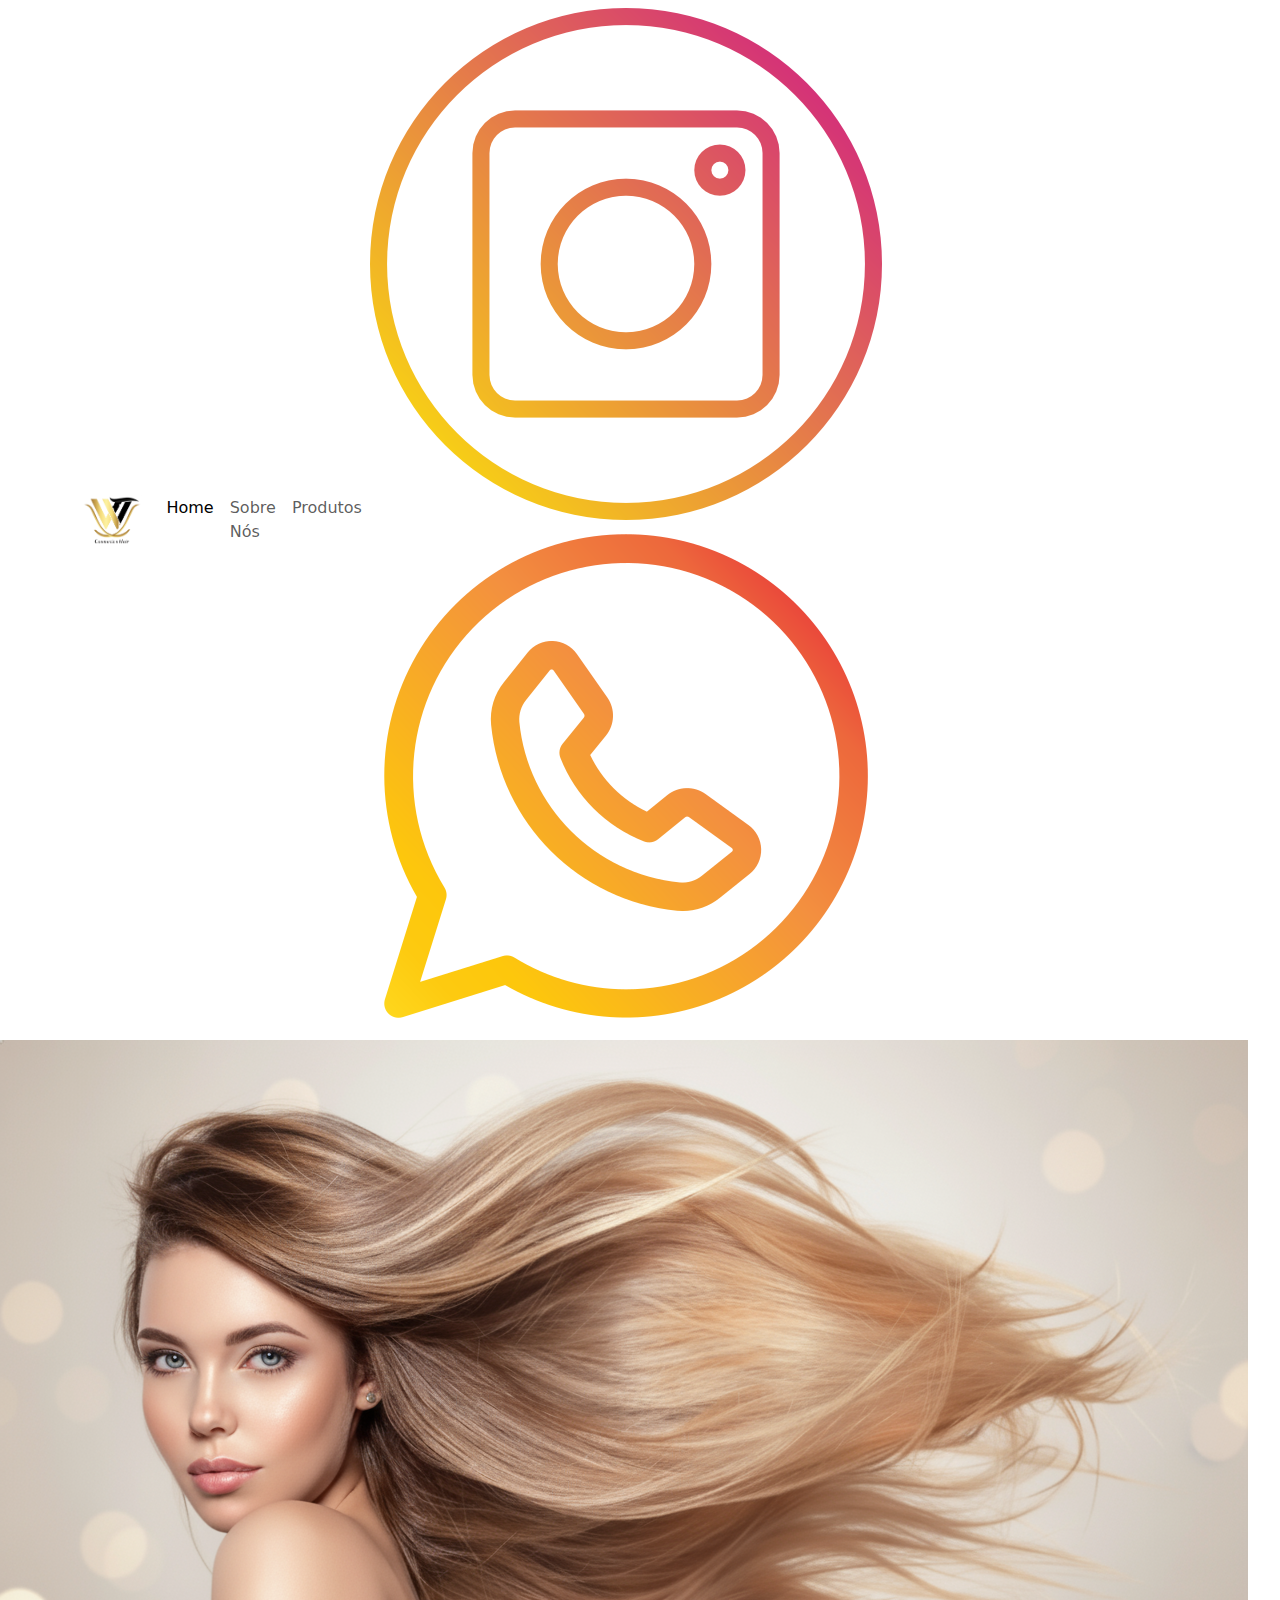
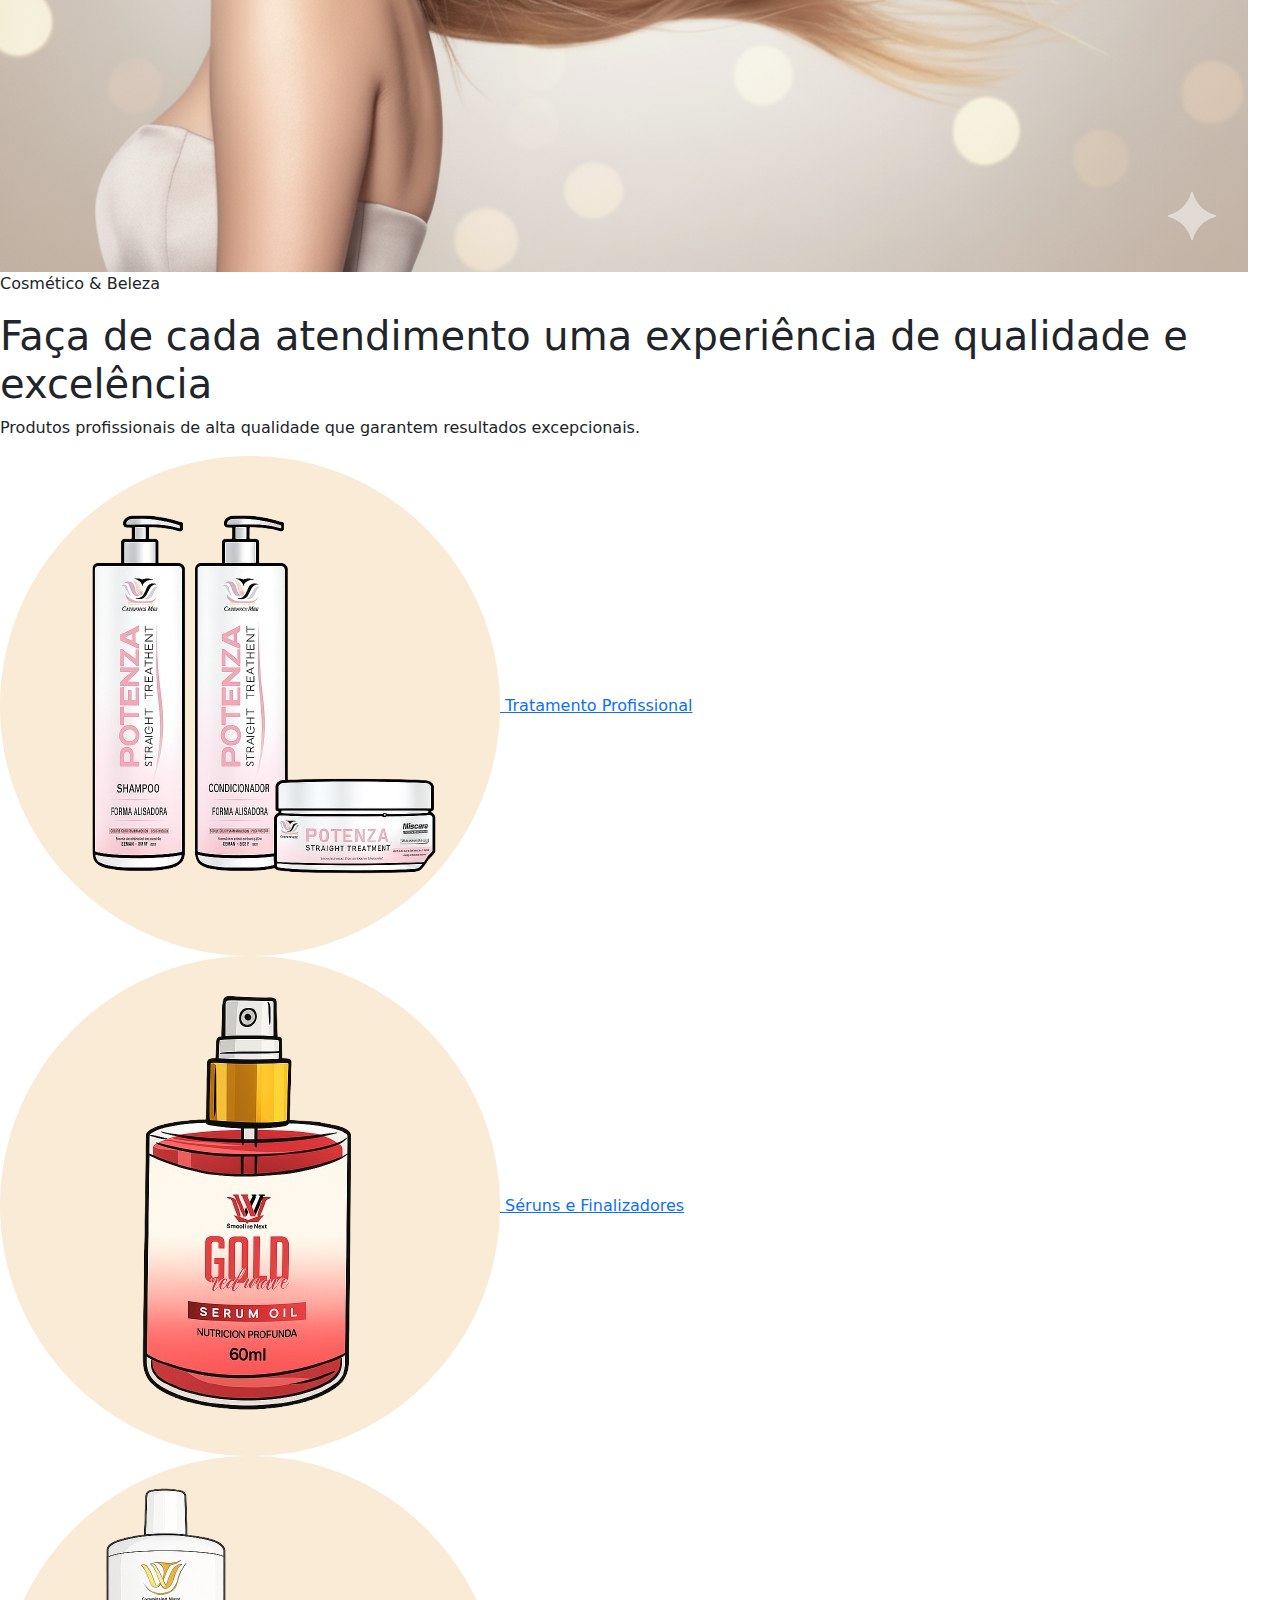
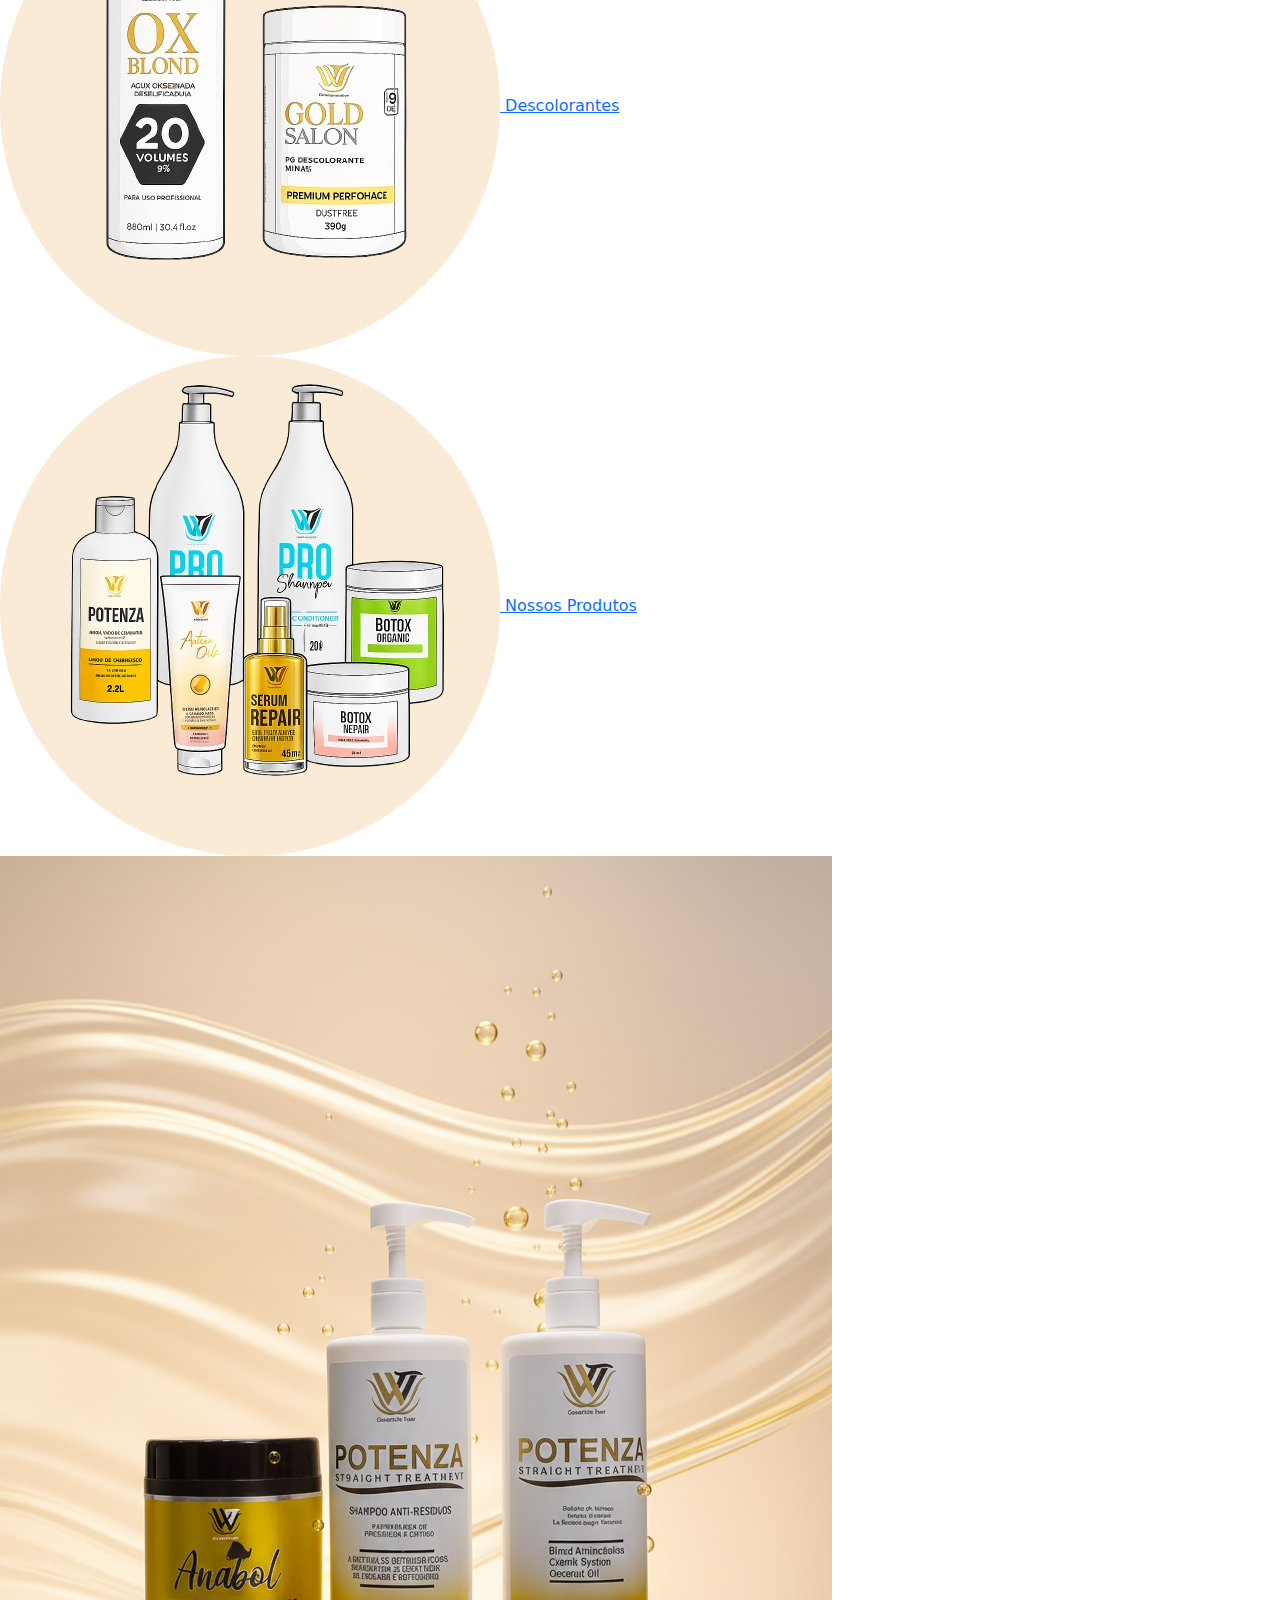
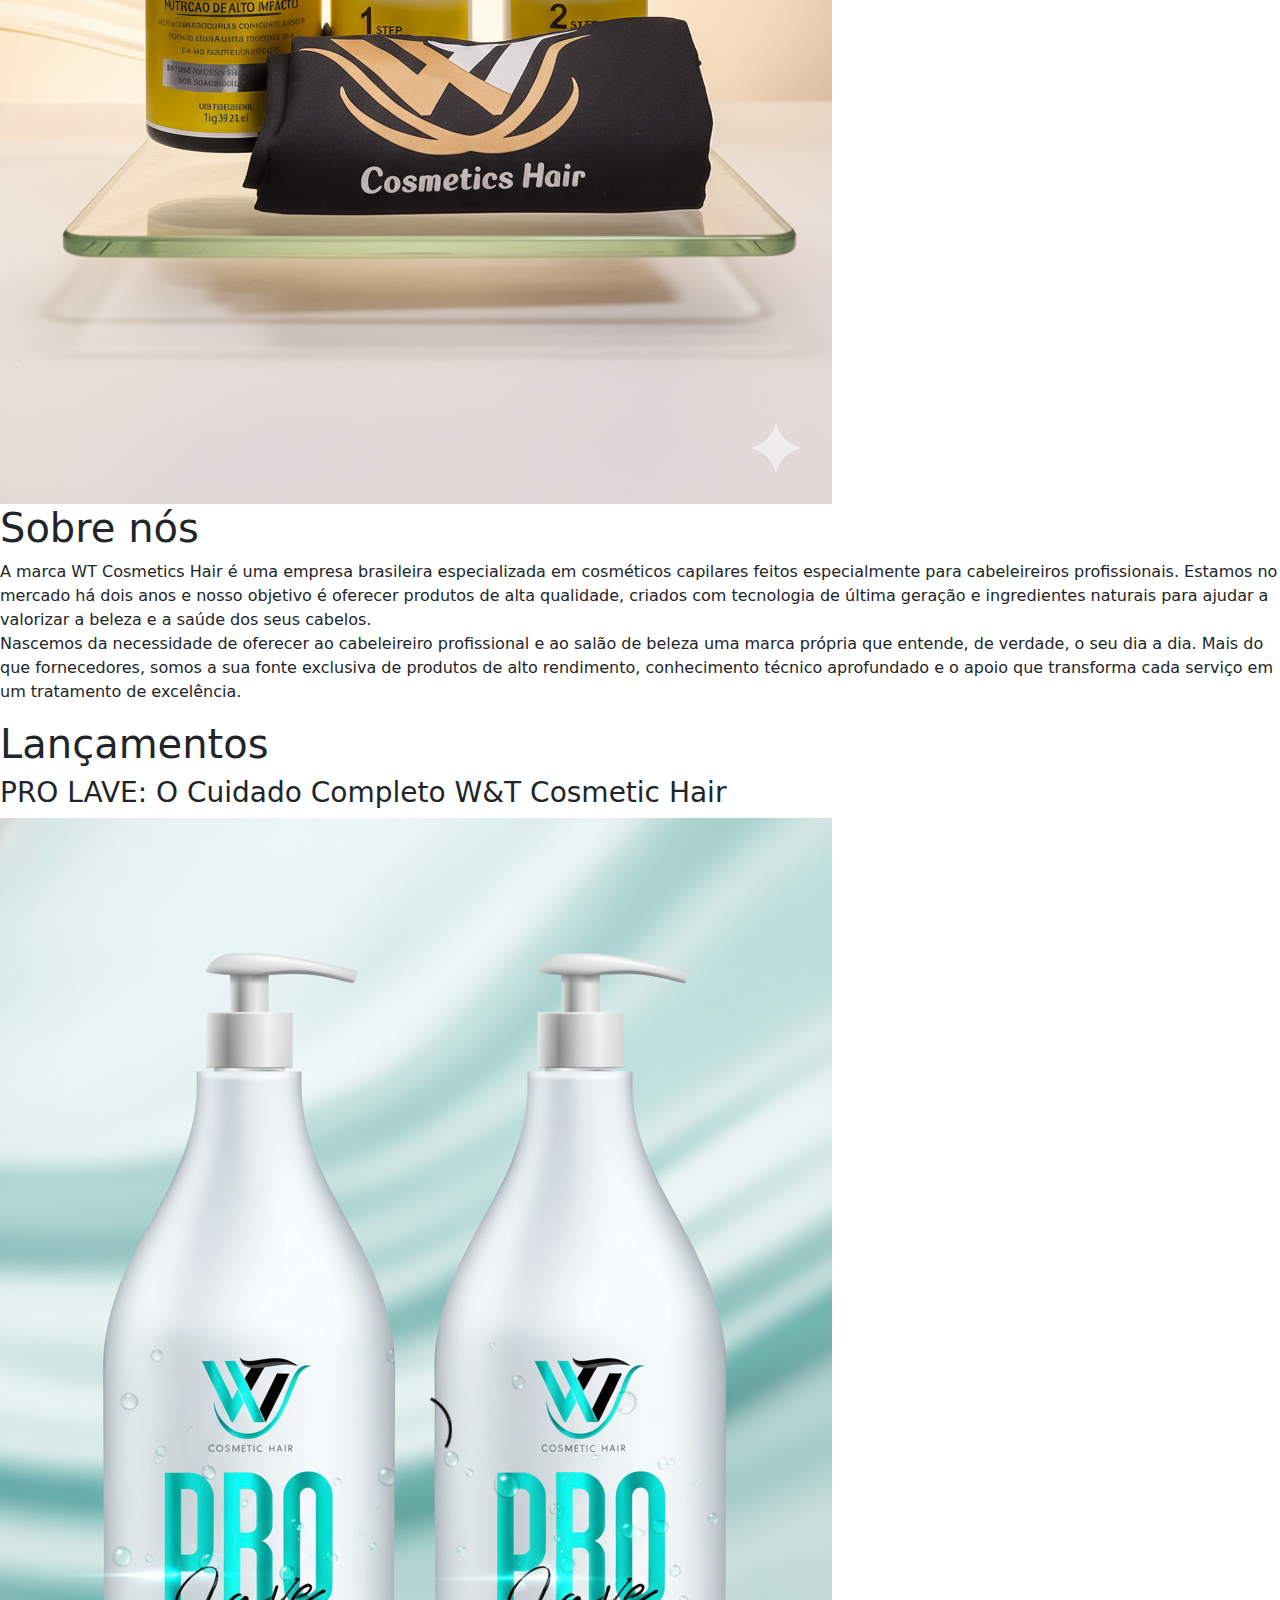
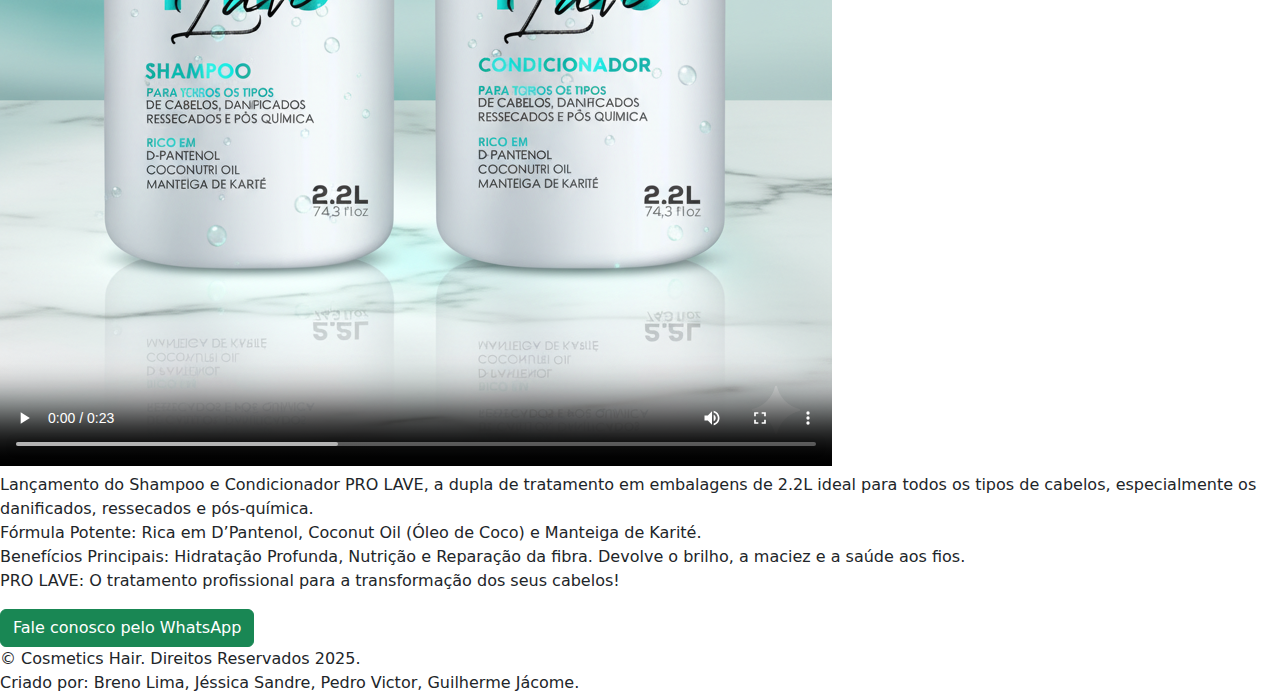
<file: index.html>
<!DOCTYPE html>
<html lang="pt-br">

<head>
    <meta charset="UTF-8">
    <meta name="viewport" content="width=device-width, initial-scale=1.0">
    <title>WT cosmetics Hair</title>
    <link rel="shortcut icon" href="../imagens/logowt-removebg-preview.png" type="image/x-icon">
    <link rel="stylesheet" href="../portfolio/portf.css">
    <link rel="stylesheet" href="https://cdn.jsdelivr.net/npm/bootstrap@5.3.8/dist/css/bootstrap.min.css">
</head>

<body>

    <!--breno-->
    <header class="tudo" id="home">
        <nav class="navbar navbar-expand-lg navbar-light">
            <div class="container d-flex align-items-center justify-content-between">

                <!-- LOGO à esquerda -->
                <a class="navbar-brand" href="../index.html" >
                    <img src="../imagens/logowt-removebg-preview.png" alt="Logo" class="logo" style="height: 50px;">
                </a>

                <!-- Botão do menu no mobile -->
                <button class="navbar-toggler" type="button" data-bs-toggle="collapse"
                    data-bs-target="#navbarSupportedContent" aria-controls="navbarSupportedContent"
                    aria-expanded="false" aria-label="Toggle navigation">
                    <span class="navbar-toggler-icon"></span>
                </button>

                <!-- LINKS CENTRALIZADOS -->
                <div class="collapse navbar-collapse justify-content-center" id="navbarSupportedContent">
                    <ul class="navbar-nav mb-2 mb-lg-0">
                        <li class="nav-item"><a class="nav-link active" aria-current="page" href="index.html">Home</a></li>
                        <li class="nav-item"><a class="nav-link" href="#sobre">Sobre Nós</a></li>
                        <li class="nav-item"><a class="nav-link" href="#categoria">Produtos</a></li>
                        <!--<li class="nav-item"><a class="nav-link" href="#Whatsapp">contato</a></li>-->
                    </ul>
                </div>
                <div class="redes">
                    <a href="https://www.instagram.com/wt_cosmeticshair/" target="_blank"><img
                            src="../imagens/instagram.png" alt="Instagram" class="icone"></a>
                    <a href="https://api.whatsapp.com/send/?phone=5585987550274&text=Ol%C3%A1%2C+gostaria+de+saber+mais+sobre+os+produtos+WT+cosmetics+Hair.+Poderia+me+ajudar%3F&type=phone_number&app_absent=0""
                        target="_blank"><img src="../imagens/whatsapp.png" alt="WhatsApp" class="icone"></a>
                </div>
            </div>
        </nav>
    </header>
    <!--breno-->


    <!--breno-->
    <section>
        <div class="apresen">

            <div class="apresentacao">
                <img src="../imagens/imag_apresent.png" alt="back" class="backimg">
                <p>Cosmético & Beleza</p>
                <h1>Faça de cada atendimento uma experiência de qualidade e excelência</h1><!--Atualização Jéssica-->
                <p>Produtos profissionais de alta qualidade que garantem resultados excepcionais.</p>
                <!--Atualização Jéssica-->
            </div>
        </div>
    </section>

    <section id="categoria">
        <div class="categoria">
            <div class="tratamento">
                <a href="../produtos/categ_tratamento.html">
                    <img src="../imagens/icones/ImgToolsredondo/img_tratamento_1.png" alt="profissional">
                </a>
                <a href="../produtos/produto1.html">Tratamento Profissional</a>
            </div>
            <div class="serum">
                <a href="../produtos/categ_seruns.html">
                    <img src="../imagens/icones/ImgToolsredondo/img_serum-removebg-preview.png" alt="serum">
                </a>
                <a href="../produtos/categ_seruns.html">Séruns e Finalizadores</a>
            </div>
            <div class="descolorantes">
                <a href="../produtos/categ_descolorantes.html">
                    <img src="../imagens/icones/ImgToolsredondo/img_descolorante-removebg-preview.png"
                        alt="descolorantes">
                </a>
                <a href="../produtos/categ_descolorantes.html">Descolorantes</a>
            </div>
            <div class="produtosn">
                <a href="../produtos/categ_produtos.html">
                    <img src="../imagens/icones/ImgToolsredondo/img_produtos-removebg-preview.png" alt="produtos">
                </a>
                <a href="../produtos/categ_produtos.html">Nossos Produtos</a>

            </div>
        </div>
    </section>

    <section id="sobre">
        <div class="informe">
            <div class="sobre_img">
                <img src="../imagens/imagem_sobre.png" alt="">
            </div>
            <div class="sobre">
                <h1>Sobre nós</h1><!--Atualização Jéssica-->
                <p>A marca WT Cosmetics Hair é uma empresa brasileira especializada em cosméticos capilares feitos
                    especialmente para cabeleireiros profissionais. Estamos no mercado há dois anos e nosso objetivo é
                    oferecer produtos de alta qualidade, criados com tecnologia de última geração e ingredientes
                    naturais para ajudar a valorizar a beleza e a saúde dos seus cabelos. <br>
                    Nascemos da necessidade de oferecer ao cabeleireiro profissional e ao salão de beleza uma marca
                    própria que entende, de verdade, o seu dia a dia. Mais do que fornecedores, somos a sua fonte
                    exclusiva de produtos de alto rendimento, conhecimento técnico aprofundado e o apoio que transforma
                    cada serviço em um tratamento de excelência.
                </p>
            </div>
        </div>
    </section>
    <!--breno-->

    <section id="lançamento">
        <div class="lançamento">
            <h1>Lançamentos</h1>
            <h3>PRO LAVE: O Cuidado Completo W&T Cosmetic Hair</h3>
        </div>
        <div class="video">
            <video src="../video/WhatsApp Video 2025-10-22 at 19.34.07.mp4" controls
                poster="../imagens/Lançamento_Pro lave.png"></video>
            <p>Lançamento do Shampoo e Condicionador PRO LAVE, a dupla de tratamento em embalagens de 2.2L ideal
                para todos os tipos de cabelos, especialmente os danificados, ressecados e pós-química. <br>
                Fórmula Potente:
                Rica em D’Pantenol, Coconut Oil (Óleo de Coco) e Manteiga de Karité. <br>
                Benefícios Principais:
                Hidratação Profunda, Nutrição e Reparação da fibra.
                Devolve o brilho, a maciez e a saúde aos fios. <br>
                PRO LAVE: O tratamento profissional para a transformação dos seus cabelos!
            </p>
        </div>
        <div class="whatsapp-button-container">
            <a href="https://api.whatsapp.com/send/?phone=5585987550274&text=Ol%C3%A1%2C+gostaria+de+saber+mais+sobre+o+produto+lançamento%3A+Pro+Lave.+Poderia+me+ajudar%3F&type=phone_number&app_absent=0"
                target="_blank" class="whatsapp-button btn btn-success">
                Fale conosco pelo WhatsApp
            </a>
        </div>
    </section>

    <footer>
        <main>
            &copy; Cosmetics Hair. Direitos Reservados 2025.
            <br>
            Criado por: Breno Lima, Jéssica Sandre, Pedro Victor, Guilherme Jácome.

        </main>
    </footer>
    <!--jessica-->

    <!--breno-->
    <script src="https://cdn.jsdelivr.net/npm/@popperjs/core@2.11.8/dist/umd/popper.min.js"
        integrity="sha384-I7E8VVD/ismYTF4hNIPjVp/Zjvgyol6VFvRkX/vR+Vc4jQkC+hVqc2pM8ODewa9r"
        crossorigin="anonymous"></script>
    <script src="https://cdn.jsdelivr.net/npm/bootstrap@5.3.8/dist/js/bootstrap.bundle.min.js"
        integrity="sha384-FKyoEForCGlyvwx9Hj09JcYn3nv7wiPVlz7YYwJrWVcXK/BmnVDxM+D2scQbITxI"
        crossorigin="anonymous"></script>
    <!--breno-->





</body>

</html>
</file>
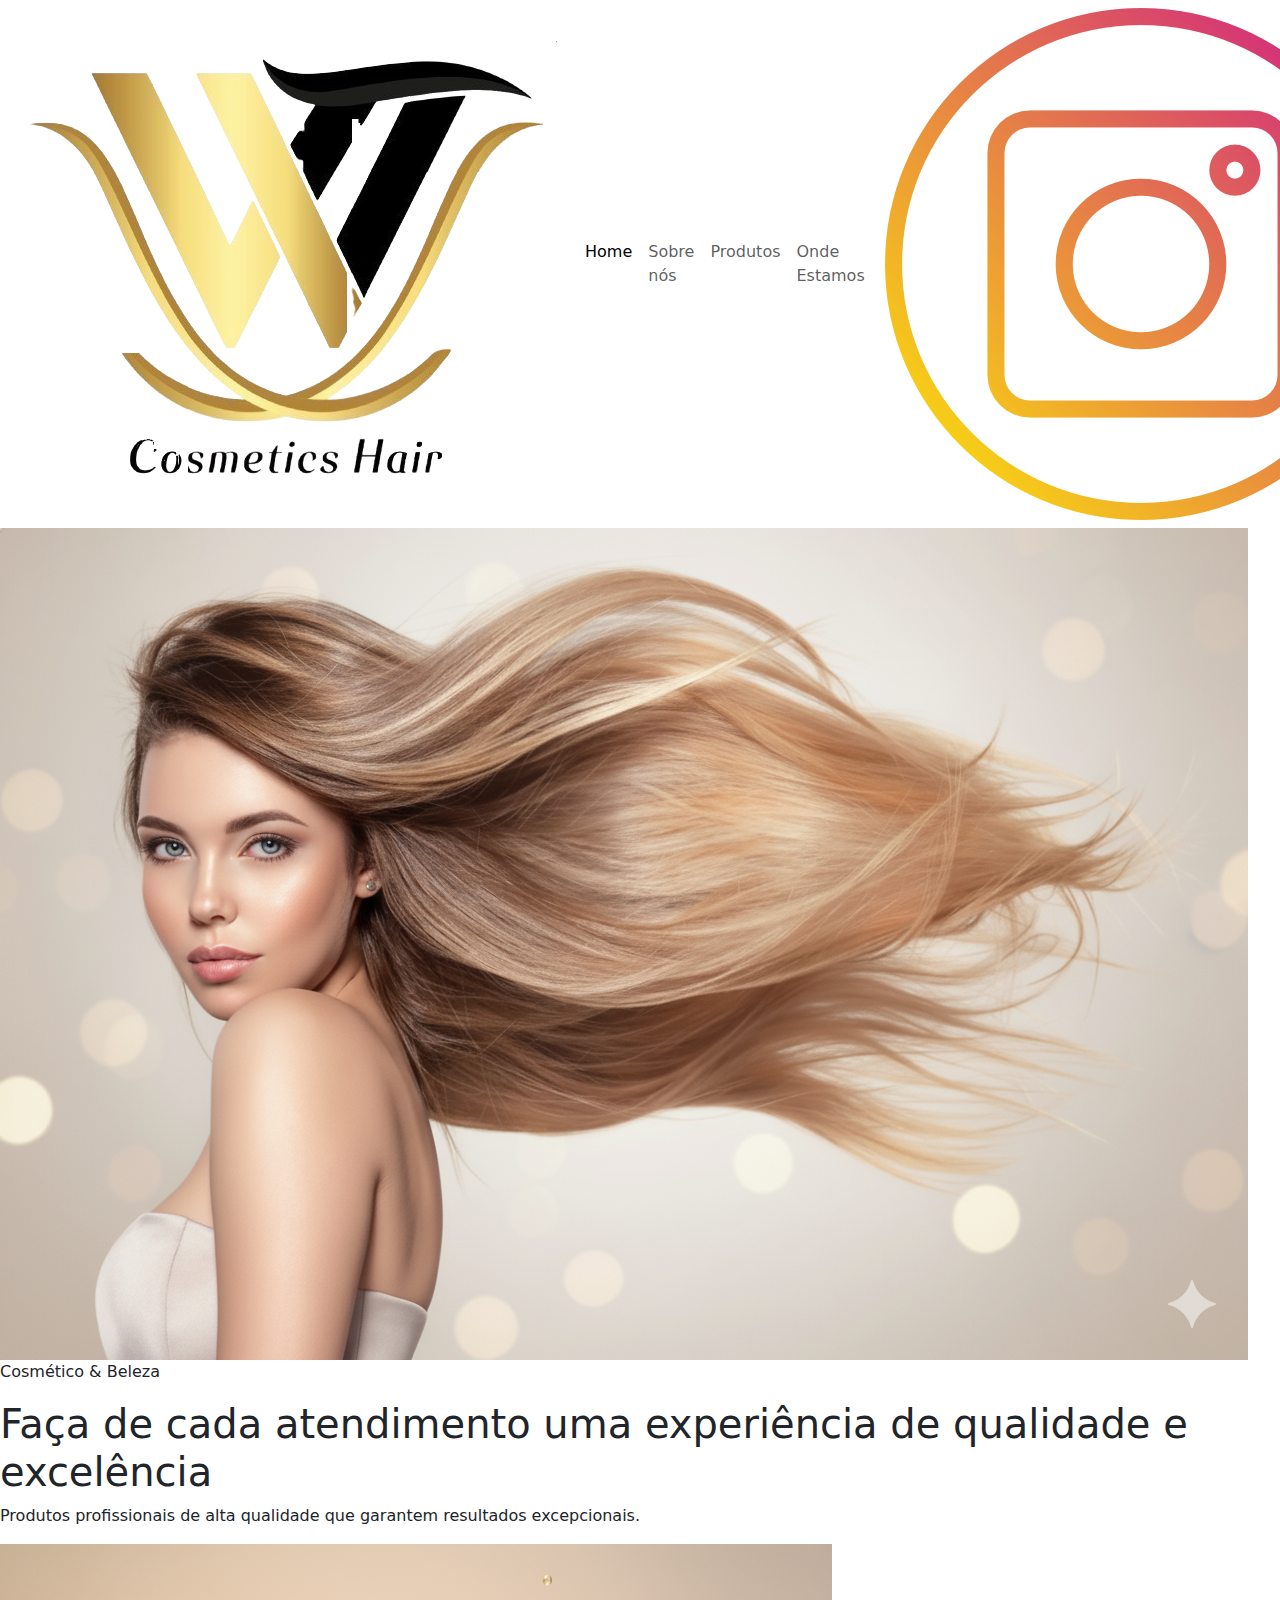
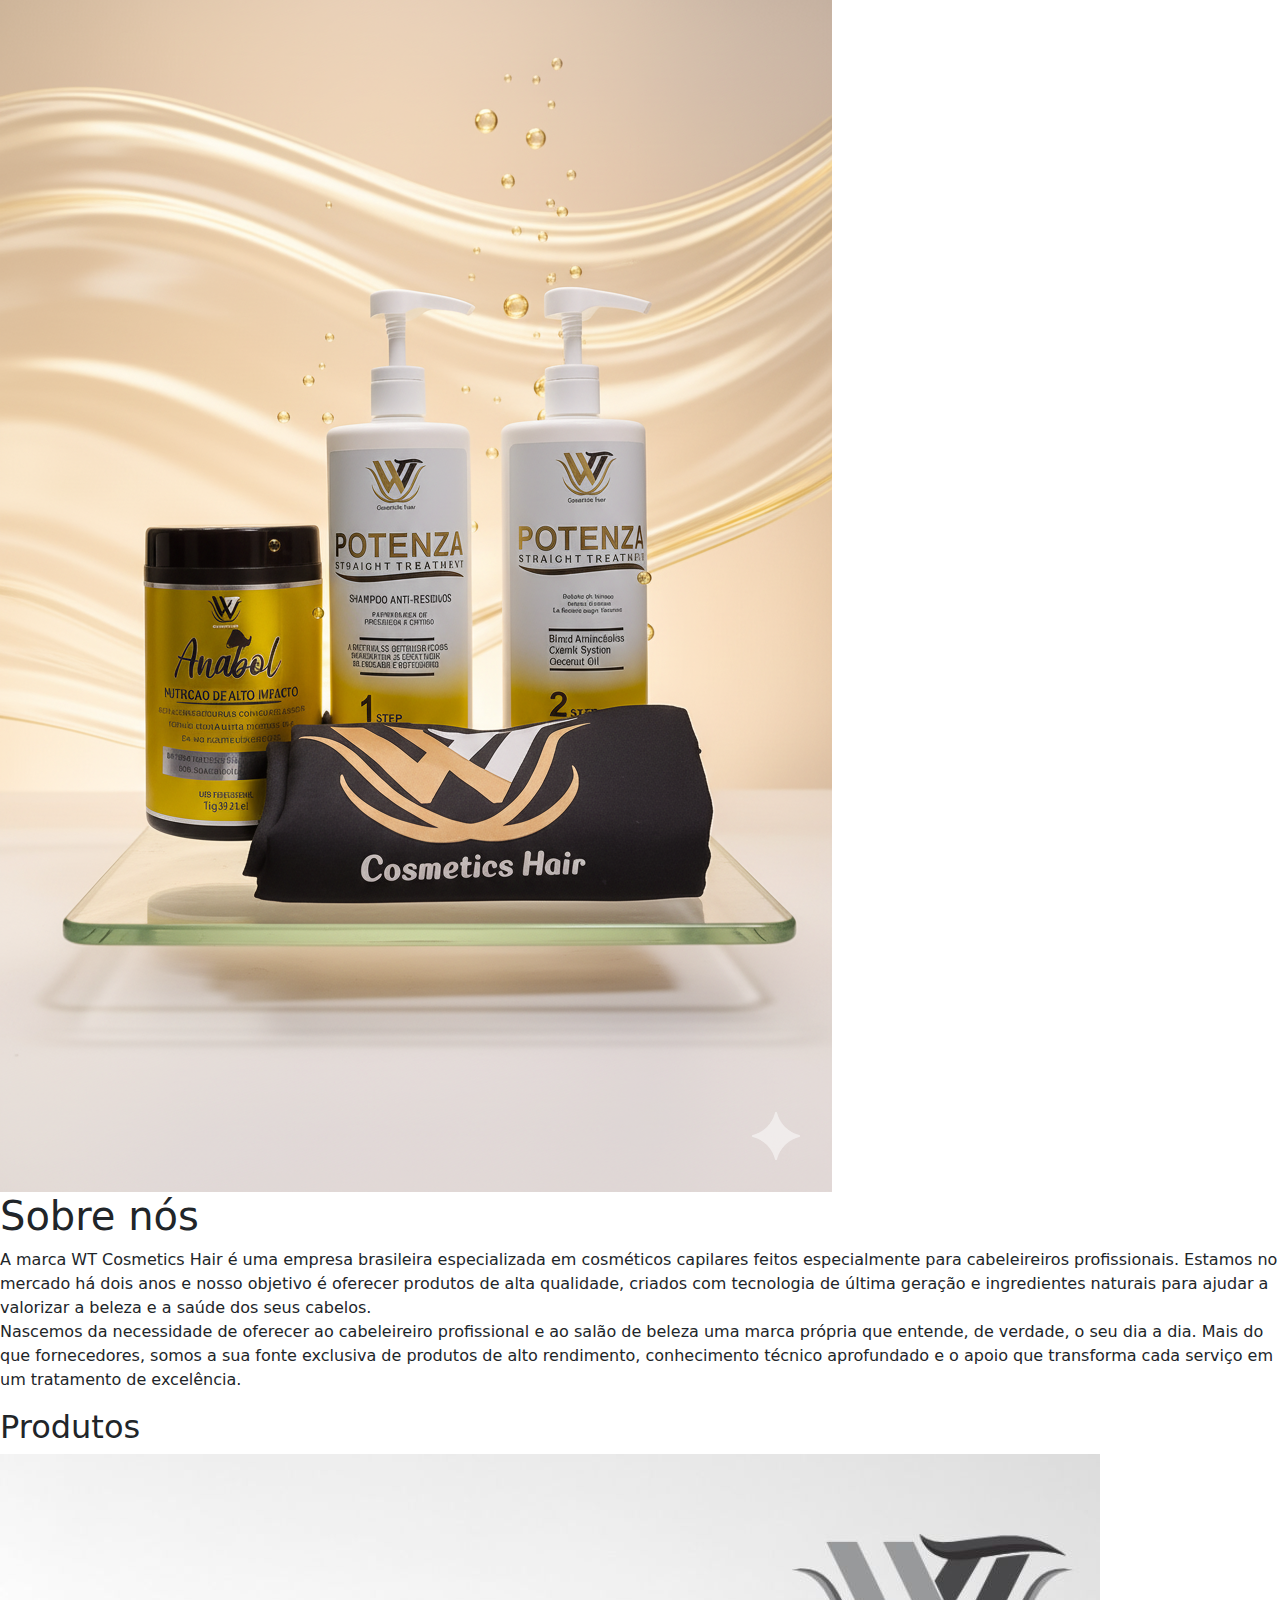
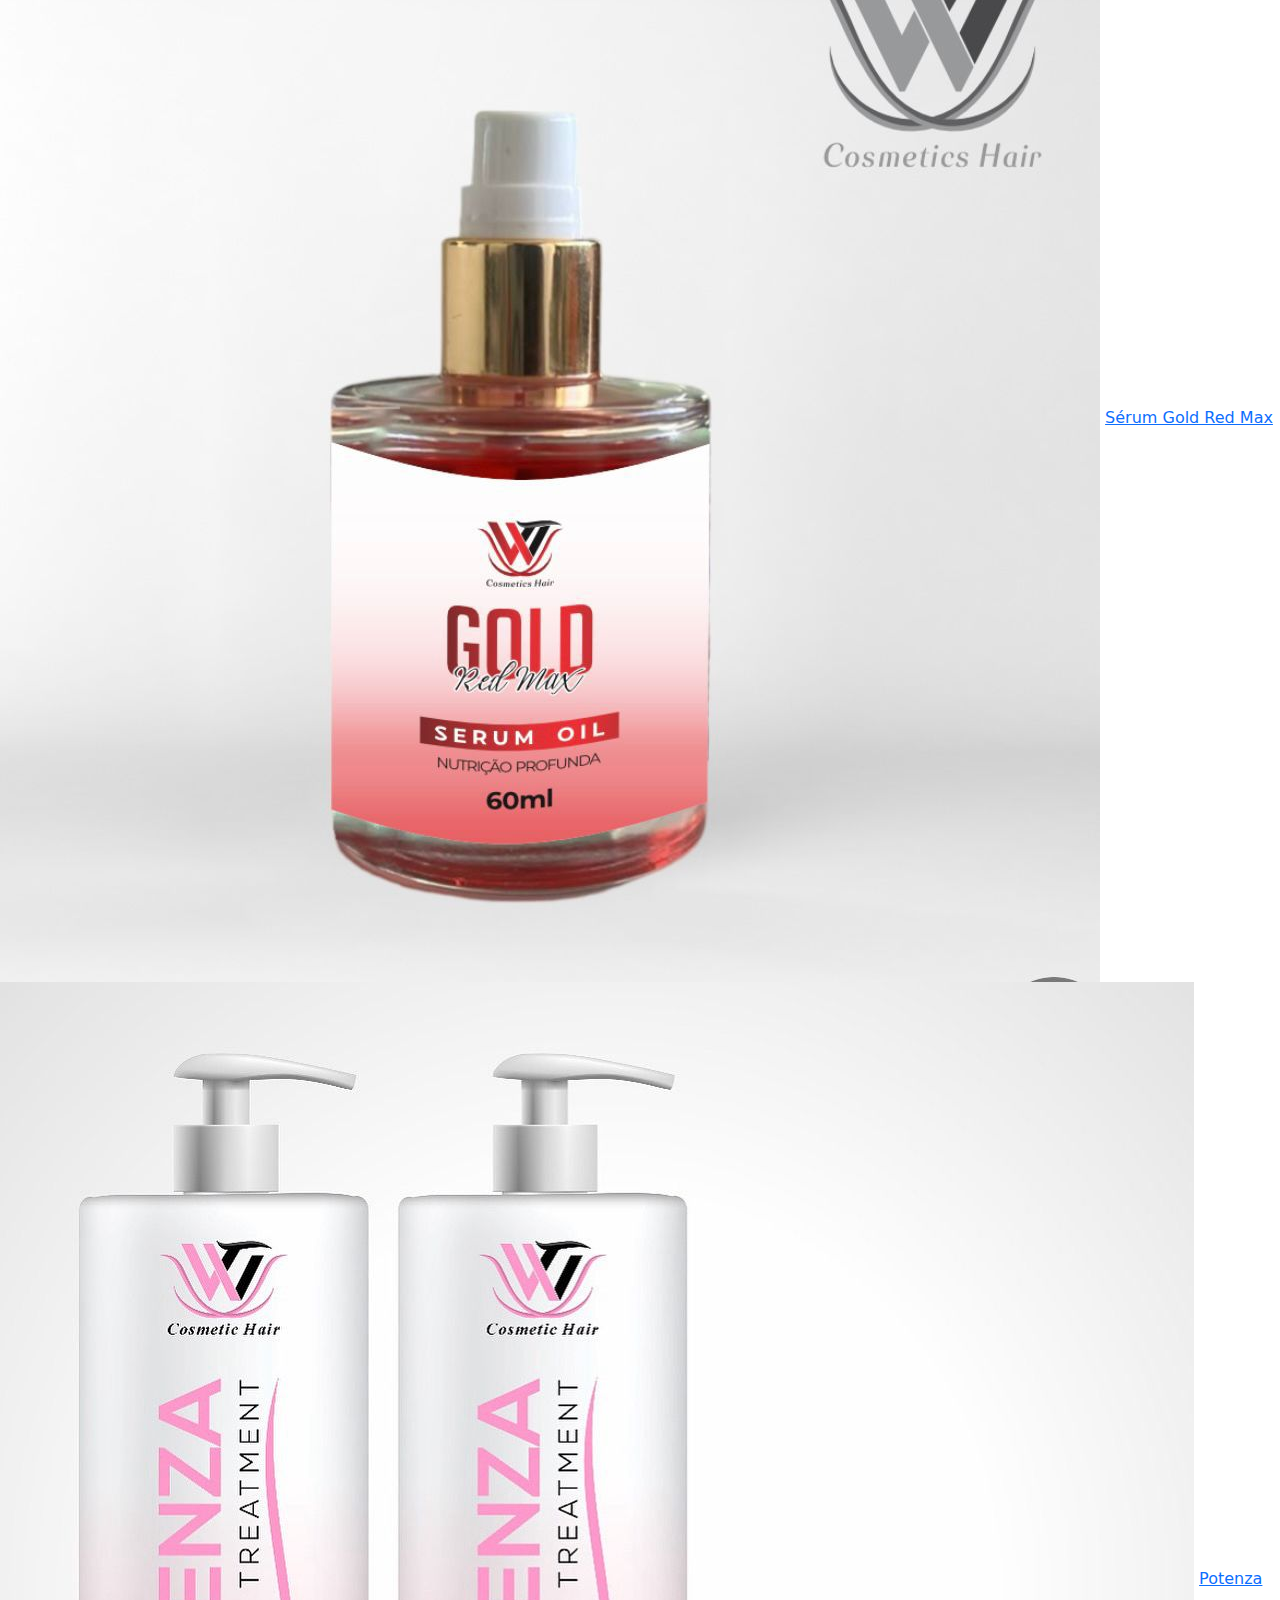
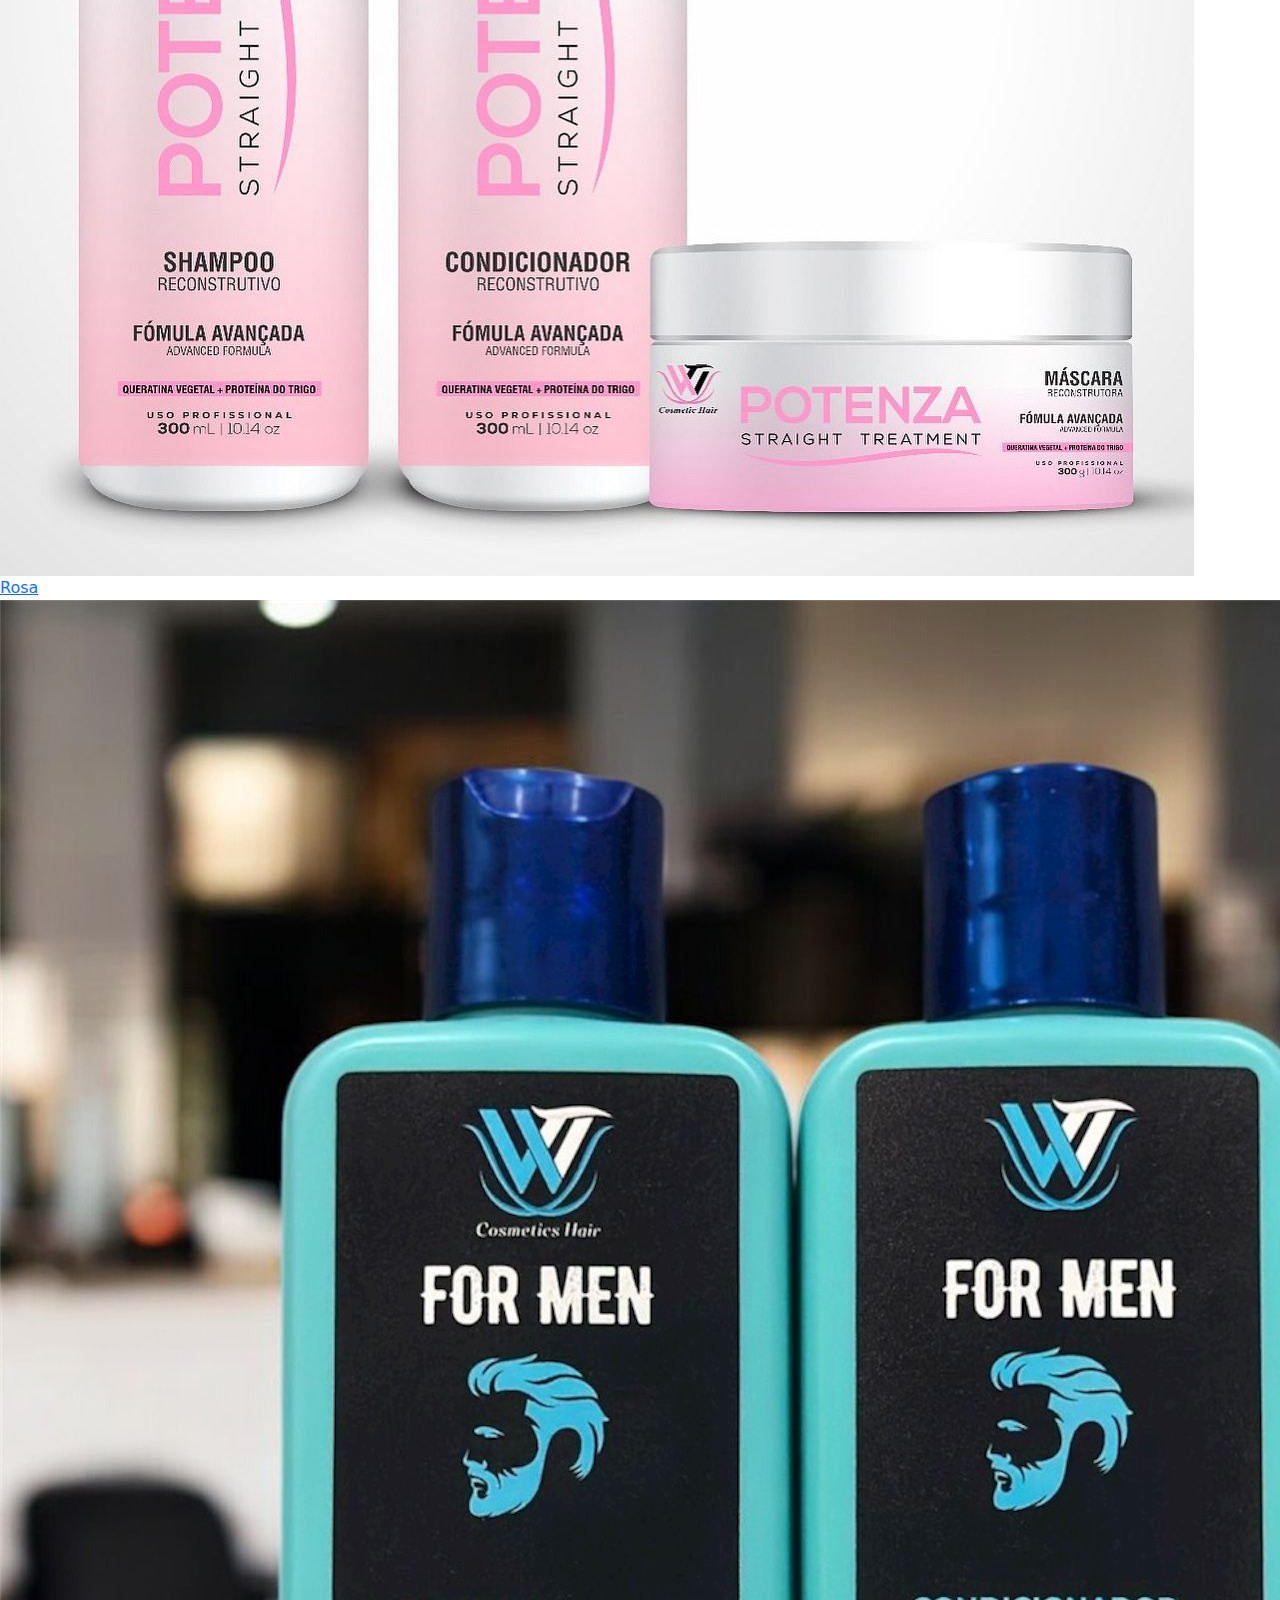
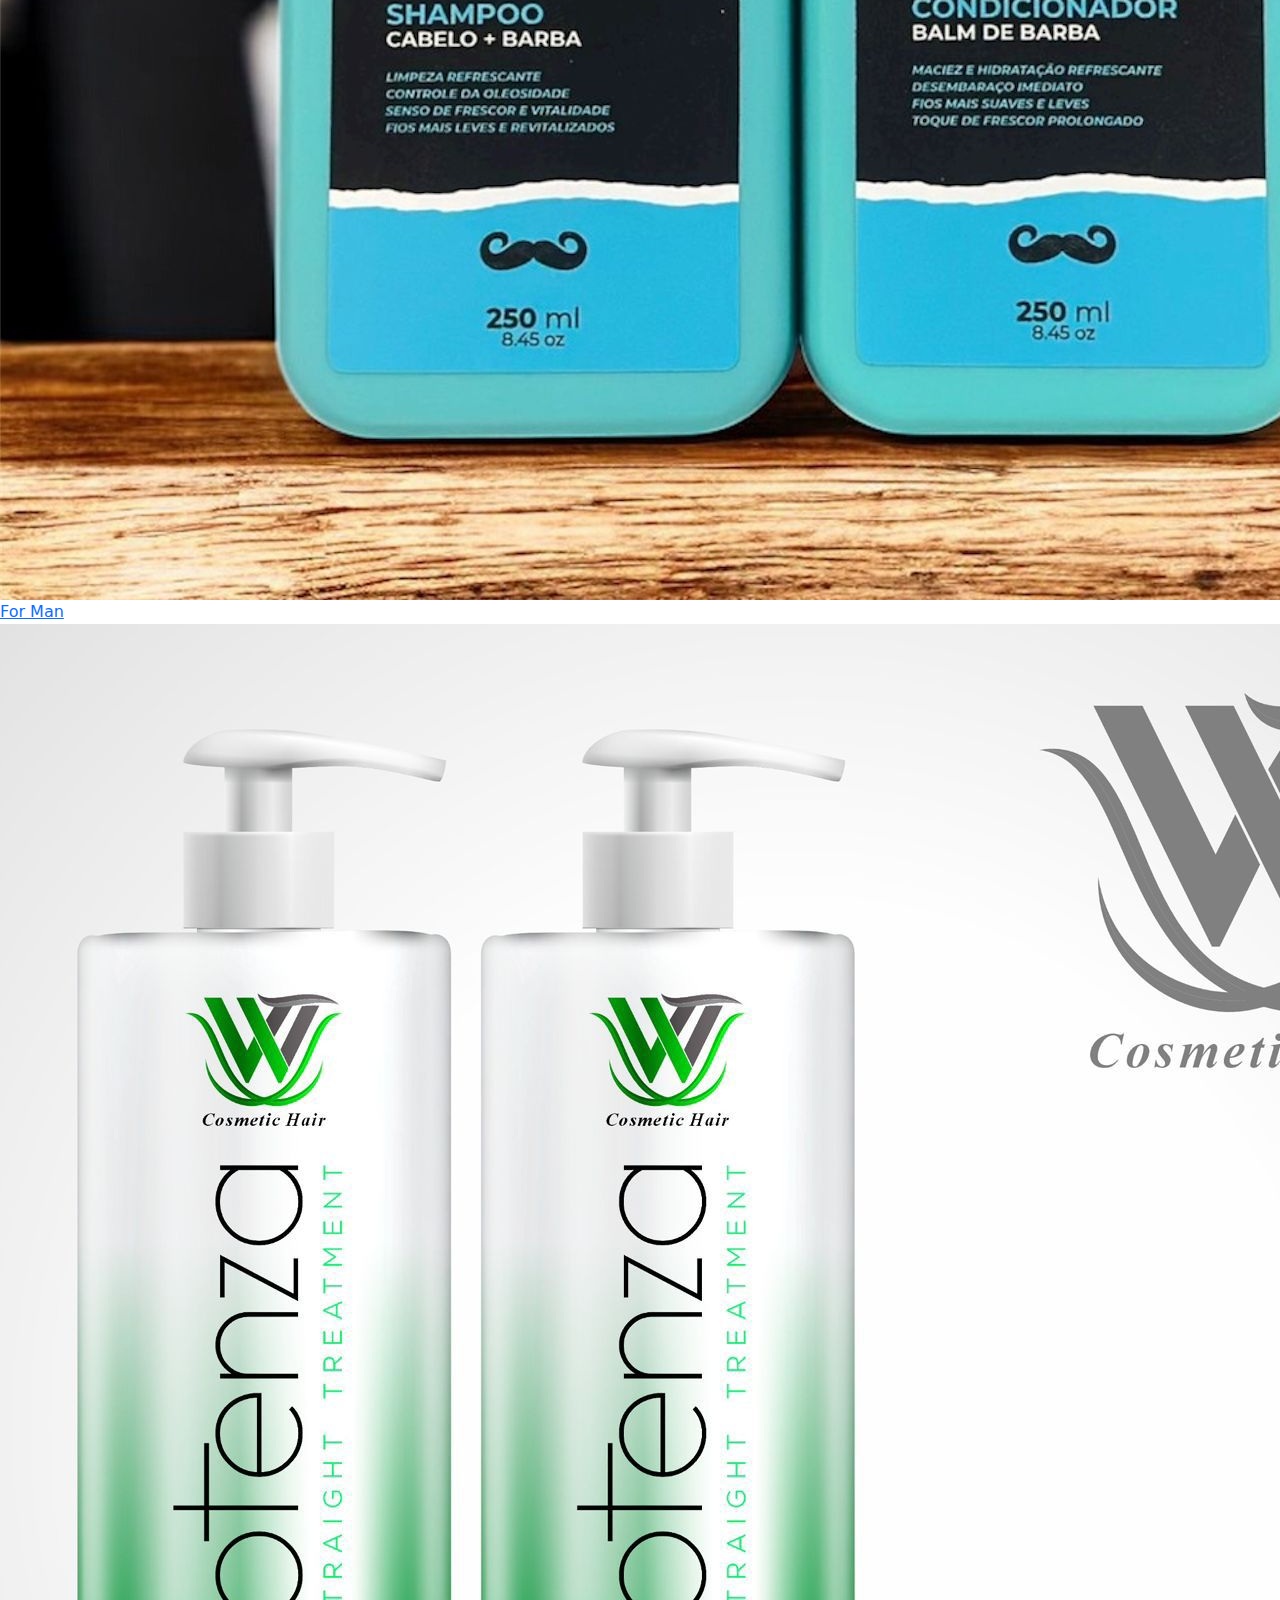
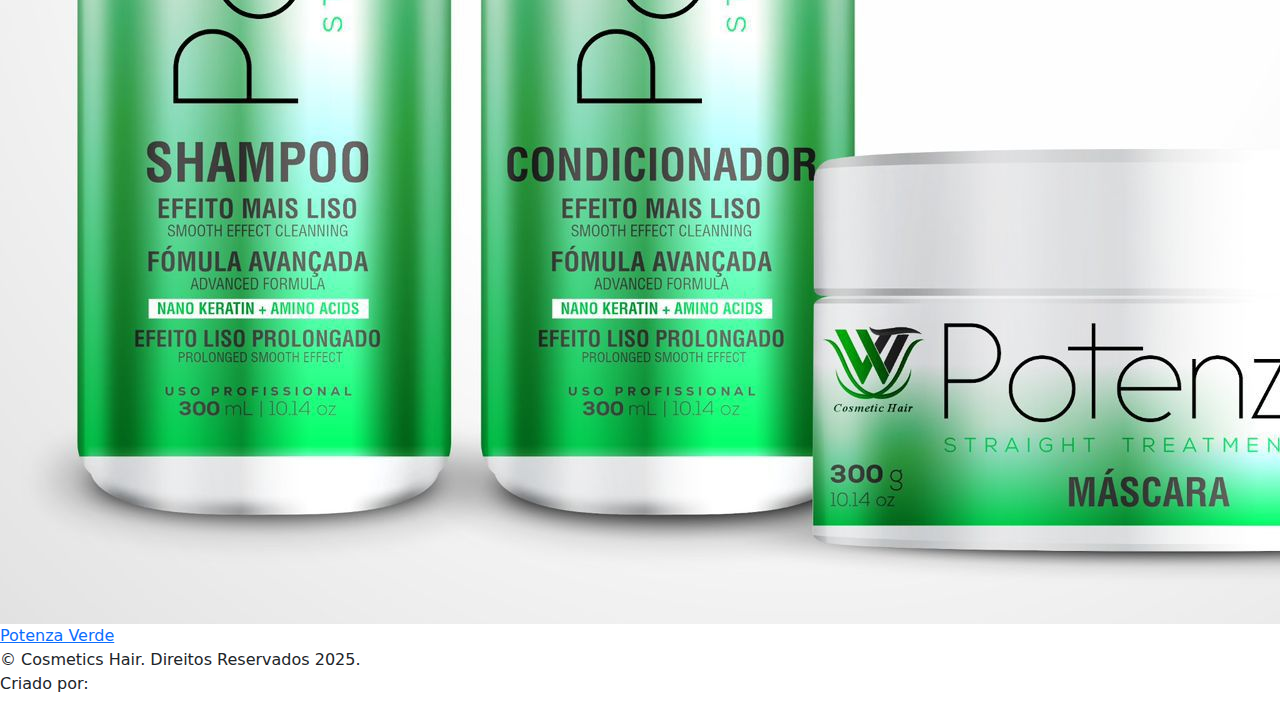
<file: portfolio/index.html>
<!DOCTYPE html>
<html lang="pt-br">

<head>
    <meta charset="UTF-8">
    <meta name="viewport" content="width=device-width, initial-scale=1.0">
    <title>WT cosmetics Hair</title>
    <link rel="shortcut icon" href="../imagens/logowt-removebg-preview.png" type="image/x-icon">
    <link rel="stylesheet" href="portf.css">
    <link rel="stylesheet" href="https://cdn.jsdelivr.net/npm/bootstrap@5.3.8/dist/css/bootstrap.min.css">
</head>

<body>

    <!--breno-->
    <header class="tudo">
        <nav class="navbar navbar-expand-lg mx-auto">
            <div class="container-fluid">
                <a class="navbar-brand" href="#">
                    <img src="../imagens/logowt-removebg-preview.png" alt="logo">
                </a>
                <button class="navbar-toggler" type="button" data-bs-toggle="collapse"
                    data-bs-target="#navbarSupportedContent" aria-controls="navbarSupportedContent"
                    aria-expanded="false" aria-label="Toggle navigation">
                    <span class="navbar-toggler-icon"></span>
                </button>
                <div class="collapse navbar-collapse" id="navbarSupportedContent">
                    <ul class="navbar-nav me-auto mb-2 mb-lg-0">
                        <li class="nav-item">
                            <a class="nav-link active" aria-current="page" href="#">Home</a>
                        </li>
                        <li class="nav-item">
                            <a class="nav-link" href="#sobre">Sobre nós</a>
                        </li>
                        <li class="nav-item">
                            <a class="nav-link" href="#produtos">
                                Produtos
                            </a>
                        </li>
                        <li>
                            <a class="nav-link" href="#">Onde Estamos</a>
                        </li>
                    </ul>
                </div>
            </div>
            <div class="inst">
                <a href="https://www.instagram.com/wt_cosmeticshair/"><img src="../imagens/instagram.png"
                        alt="instagram"></a>
            </div>

        </nav>
        </div>
    </header>
    <!--breno-->


    <!--breno-->
    <section>
        <div class="apresen">
            <!-- <div class="back">
                <img src="../imagens/backgroundwt.jpeg" alt="back">
            </div>-->
            <div class="apresentacao">
                <img src="../imagens/imag_apresent.png" alt="back" class="backimg">
                <p>Cosmético & Beleza</p>
                <h1>Faça de cada atendimento uma experiência de qualidade e excelência</h1><!--Atualização Jéssica-->
                <p>Produtos profissionais de alta qualidade que garantem resultados excepcionais.</p>
                <!--Atualização Jéssica-->
            </div>
        </div>
    </section>


    <section id="sobre">
        <div class="informe">
            <div class="sobre_img">
                <img src="../imagens/imagem_sobre.png" alt="">
            </div>
            <div class="sobre">
                <h1>Sobre nós</h1><!--Atualização Jéssica-->
                <p>A marca WT Cosmetics Hair é uma empresa brasileira especializada em cosméticos capilares feitos
                    especialmente para cabeleireiros profissionais. Estamos no mercado há dois anos e nosso objetivo é
                    oferecer produtos de alta qualidade, criados com tecnologia de última geração e ingredientes
                    naturais para ajudar a valorizar a beleza e a saúde dos seus cabelos. <br>
                    Nascemos da necessidade de oferecer ao cabeleireiro profissional e ao salão de beleza uma marca
                    própria que entende, de verdade, o seu dia a dia. Mais do que fornecedores, somos a sua fonte
                    exclusiva de produtos de alto rendimento, conhecimento técnico aprofundado e o apoio que transforma
                    cada serviço em um tratamento de excelência.
                </p>
            </div>
        </div>
    </section>
    <!--breno-->




    <!--breno-->
    <section>
        <div class="text" id="produtos">
            <h2>Produtos</h2>
        </div>
        <div class="produtos">

            <div class="produto1"><!--Categoria Finalizadores /Jéssica-->
                <img src="../imagens/Finalizadores e Seruns/produto1.jpeg" alt="produto1">
                <a href="../produtos/produto1.html">
                    <a href="../produtos/produto1.html" class="button" id="button">Sérum Gold Red Max</a>
                </a>
            </div>
            <div class="produto2"><!--Categoria tratamento/Jéssica-->
                <img src="../imagens/Tratamentos profissionais/produto6.jpg" alt="produto2">
                <a href="../produtos/produto2.html">
                    <a href="../produtos/produto1.html" class="button" id="button">Potenza Rosa</a>
                </a>
                </a>
            </div>
            <div class="produto3"><!--Categoria Linha para homem/Jéssica-->
                <img src="../imagens/produto5.jpg" alt="produto3">
                <a href="../produtos/produto3.html" class="button" id="button">For Man</a>
                </a>
                </a>
            </div>
            <div class="produto4">
                <img src="../imagens/Tratamentos profissionais/produto4.jpeg" alt="produto4">
                <a href="../produtos/produto4.html" class="button" id="button">Potenza Verde</a>
                </a>
                </a>
            </div>
        </div>
    </section>
    <!--breno-->



    <!--RODAPE/jessica-->
    <footer>
        <p>&copy; Cosmetics Hair. Direitos Reservados 2025.
            <br>
            Criado por:
        </p>
    </footer>
    <!--jessica-->



    <!--breno-->
    <script src="https://cdn.jsdelivr.net/npm/@popperjs/core@2.11.8/dist/umd/popper.min.js"
        integrity="sha384-I7E8VVD/ismYTF4hNIPjVp/Zjvgyol6VFvRkX/vR+Vc4jQkC+hVqc2pM8ODewa9r"
        crossorigin="anonymous"></script>
    <script src="https://cdn.jsdelivr.net/npm/bootstrap@5.3.8/dist/js/bootstrap.bundle.min.js"
        integrity="sha384-FKyoEForCGlyvwx9Hj09JcYn3nv7wiPVlz7YYwJrWVcXK/BmnVDxM+D2scQbITxI"
        crossorigin="anonymous"></script>
    <!--breno-->


</body>

</html>
</file>
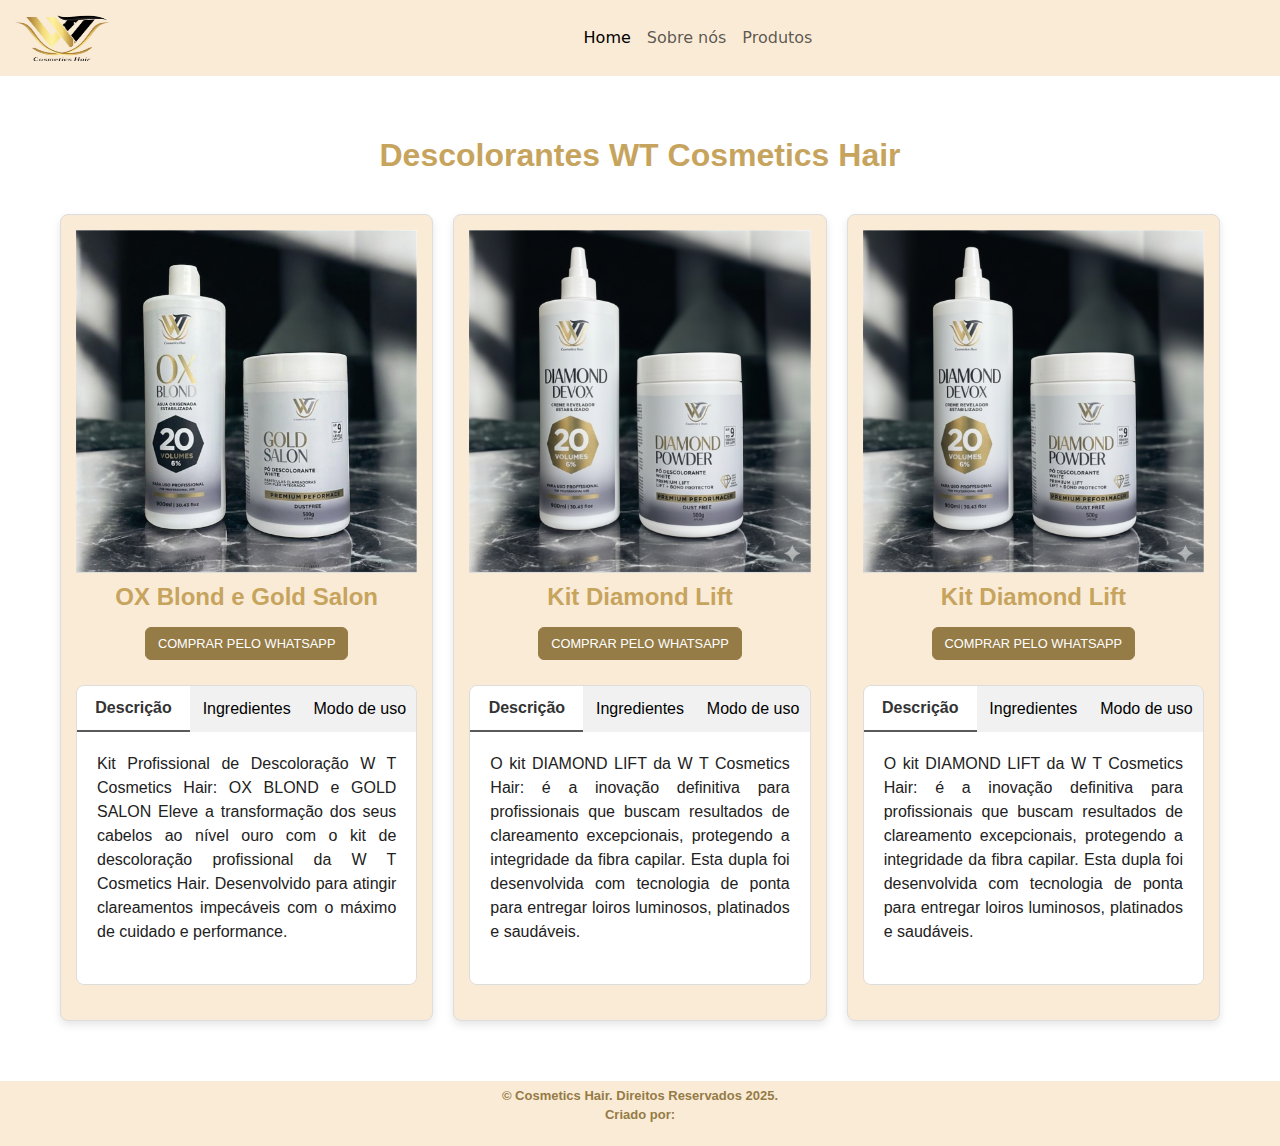
<file: produtos/categ_descolorantes.html>
<!DOCTYPE html>
<html lang="pt-br">

<head>
    <meta charset="UTF-8">
    <meta name="viewport" content="width=device-width, initial-scale=1.0">
    <title>WT Tratamento Profissional</title>
    <link rel="stylesheet" href="../produtos/produtos.css">
    <link rel="shortcut icon" href="../imagens/logowt-removebg-preview.png" type="image/x-icon">
    <link rel="stylesheet" href="https://cdn.jsdelivr.net/npm/bootstrap@5.3.8/dist/css/bootstrap.min.css">
</head>

<body>

    <header>
        <div class="tudo">
            <nav class="navbar navbar-expand-lg mx-auto">
                <div class="container-fluid">
                    <a class="navbar-brand" href="../portfolio/index.html">
                        <img src="../imagens/logowt-removebg-preview.png" alt="logo" class="logo" style="height: 50px;">
                    </a>
                    <button class="navbar-toggler" type="button" data-bs-toggle="collapse"
                        data-bs-target="#navbarSupportedContent" aria-controls="navbarSupportedContent"
                        aria-expanded="false" aria-label="Toggle navigation">
                        <span class="navbar-toggler-icon"></span>
                    </button>

                    <div class="collapse navbar-collapse justify-content-center" id="navbarSupportedContent">
                        <ul class="navbar-nav mb-2 mb-lg-0">
                            <li class="nav-item">
                                <a class="nav-link active" aria-current="page" href="../portfolio/index.html">Home</a>
                            </li>
                            <li class="nav-item">
                                <a class="nav-link" href="../portfolio/index.html#sobre">Sobre nós</a>
                            </li>
                            <li class="nav-item">
                                <a class="nav-link" href="../portfolio/index.html#categoria">Produtos</a>
                            </li>
                            <!---  <li>
                                <a class="nav-link" href="#">Onde Estamos</a>
                            </li>-->
                        </ul>
                    </div>
                </div>
            </nav>
        </div>

    </header>


    <main>
        <section class="produtos">
            <h2>Descolorantes WT Cosmetics Hair</h2>
            <div class="produto-grid">
                <!-- Produto 1 -->
                <div class="produto-item">
                    <img src="../imagens/Descolorantes/Descolorante.jpg" alt="Potenza Rosa">
                    <h3>OX Blond e Gold Salon</h3>
                    <!--Botão de comprar pelo whatsApp-->
                    <div class="whatsapp-button-container">
                        <a href="https://api.whatsapp.com/send/?phone=5585987550274&text=Ol%C3%A1%2C+gostaria+de+comprar+o+produto%3A+OX+BLOND+e+GOLD+SALON.+Poderia+me+ajudar%3F&type=phone_number&app_absent=0"
                            target="_blank" class="whatsapp-button btn btn-success">
                            COMPRAR PELO WHATSAPP
                        </a>
                    </div>
                    <div class="tabs-container">
                        <!-- botões das abas -->
                        <div class="tab-buttons">
                            <button class="tab-button active" onclick="openTab(event, 'descrição')">Descrição</button>
                            <button class="tab-button" onclick="openTab(event, 'ingredientes')">Ingredientes</button>
                            <button class="tab-button" onclick="openTab(event, 'modoDeUso')">Modo de uso</button>
                        </div>
                        <div id="descrição" class="tab-content active">

                            <p>Kit Profissional de Descoloração W T Cosmetics Hair: OX BLOND e GOLD SALON
                                Eleve a transformação dos seus cabelos ao nível ouro com o kit de descoloração
                                profissional da W T Cosmetics Hair. Desenvolvido para atingir clareamentos impecáveis
                                com o máximo de cuidado e performance.
                            </p>

                        </div>

                        <div id="ingredientes" class="tab-content">
                            <!-- Colocar os ingredientes aqui  -->
                            <p>Os ingredientes principais são:
                            <ul>
                                <li>
                                    OX Blond: Contém 6% de Peróxido de Hidrogênio, oferecendo um clareamento moderado e
                                    controlado.
                                </li>
                                <li>
                                    Gold Salon: É "Dustfree" (sem poeira), para uma aplicação mais segura, e pode
                                    clarear "até 9 tons".
                                </li>
                            </ul>
                            </p>

                        </div>
                        <div id="modoDeUso" class="tab-content">

                            <p>Uso exclusivo profissional:

                            <ol>
                                <li>
                                    <strong>Segurança e Preparação:</strong> Realize o Teste de Toque e o Teste de Mecha
                                    24 horas antes.
                                    Separe o cabelo seco e use luvas.
                                </li>
                                <li>
                                    <strong>Mistura: </strong>Em um recipiente não metálico, misture o Pó Descolorante
                                    Gold Salon com a
                                    Água Oxigenada OX Blond 20 Volumes, geralmente na proporção de 1:2 (1 parte de pó
                                    para 2 partes de OX), até obter um creme homogêneo.
                                </li>
                                <li>
                                    <strong>Aplicação e Monitoramento:</strong> Aplique a mistura nas mechas desejadas e
                                    monitore o
                                    clareamento continuamente (a cada 5-10 minutos). Não ultrapasse o tempo máximo de
                                    pausa indicado pelo fabricante.
                                </li>
                                <li>
                                    <strong>Enxágue e Tratamento:</strong>Enxágue abundantemente para remover todo o
                                    produto. Lave com
                                    shampoo neutro e finalize com uma máscara de reconstrução profunda para tratar os
                                    fios.
                                </li>
                            </ol>

                            </p>
                        </div>
                    </div>

                </div>
                <!-- Fim do Produto 1 -->
                <!--Início produto 2-->
                <div class="produto-item">
                    <img src="../imagens/Descolorantes/Descolorante_2.png" alt=" kit DIAMOND LIFT">
                    <h3>Kit Diamond Lift</h3>
                    <!--Botão comprar pelo WhatsApp-->
                    <div class="whatsapp-button-container">
                        <a href="https://api.whatsapp.com/send/?phone=5585987550274&text=Ol%C3%A1%2C+gostaria+de+comprar+o+produto%3A+Kit+Diamond+Lift.+Poderia+me+ajudar%3F&type=phone_number&app_absent=0"
                            target="_blank" class="whatsapp-button btn btn-success">
                            COMPRAR PELO WHATSAPP </a>
                    </div>

                    <div class="tabs-container">
                        <!-- botões das abas -->
                        <div class="tab-buttons">
                            <button class="tab-button active" onclick="openTab(event, 'descrição2')">Descrição</button>
                            <button class="tab-button" onclick="openTab(event, 'ingredientes2')">Ingredientes</button>
                            <button class="tab-button" onclick="openTab(event, 'modoDeUso2')">Modo de uso</button>
                        </div>
                        <div id="descrição2" class="tab-content active">

                            <p>O kit DIAMOND LIFT da W T Cosmetics Hair: é a inovação definitiva para profissionais que
                                buscam resultados de clareamento excepcionais, protegendo a integridade da fibra
                                capilar. Esta dupla foi desenvolvida com tecnologia de ponta para entregar loiros
                                luminosos, platinados e saudáveis.
                            </p>

                        </div>
                        <div id="ingredientes2" class="tab-content">
                            <!-- Colocar ingredientes aqui -->
                            <p>Os ingredientes principais são:
                            <ul>
                                <li>
                                    Agente Oxidante (Creme Revelador 20 Vol / 6%): O Peróxido de Hidrogênio é
                                    responsável por ativar o pó e liberar o oxigênio necessário para o clareamento.
                                </li>
                                <li>
                                    Agente Descolorante (Pó Descolorante): Os Persulfatos (Amônio, Potássio, Sódio) são
                                    os componentes que removem o pigmento natural (melanina) do fio de cabelo, podendo
                                    clarear até 9 tons.
                                </li>
                            </ul>
                            </p>
                        </div>
                        <div id="modoDeUso2" class="tab-content">

                            <p>Produto de uso exclusivo profissional:

                            <ol>

                                <li>
                                    <strong>Segurança:</strong>Realize os obrigatórios Teste de Toque e Teste de Mecha
                                    para verificar alergias e a resistência do fio antes de qualquer aplicação.
                                </li>
                                <li>
                                    <strong> Mistura:</strong> Combine o Pó Descolorante (Gold Salon ou Diamond Powder)
                                    com a Água Oxigenada 20 Volumes em um recipiente não metálico, na proporção
                                    recomendada (geralmente 1:2), até obter uma pasta cremosa e homogênea.
                                </li>
                                <li>
                                    <strong>Aplicação e Pausa:</strong> Aplique a mistura no cabelo seco e monitore
                                    visualmente o processo de clareamento a cada 5-10 minutos, respeitando o tempo
                                    máximo de pausa definido no Teste de Mecha.
                                </li>
                                <li>
                                    <strong>Finalização:</strong> Ao atingir o tom desejado, enxágue completamente e
                                    lave com shampoo. Finalize com uma máscara de tratamento ou reconstrução para selar
                                    as cutículas e restaurar o fio.
                                </li>
                            </ol>
                            </p>
                        </div>
                    </div>
                </div>
                <!--Fim produto 2-->
                 <!--Início produto 3-->
                <div class="produto-item">
                    <img src="../imagens/Descolorantes/Descolorante_2.png" alt=" kit DIAMOND LIFT">
                    <h3>Kit Diamond Lift</h3>
                    <!--Botão comprar pelo WhatsApp-->
                    <div class="whatsapp-button-container">
                        <a href="https://api.whatsapp.com/send/?phone=5585987550274&text=Ol%C3%A1%2C+gostaria+de+comprar+o+produto%3A+Kit+Diamond+Lift.+Poderia+me+ajudar%3F&type=phone_number&app_absent=0"
                            target="_blank" class="whatsapp-button btn btn-success">
                            COMPRAR PELO WHATSAPP </a>
                    </div>

                    <div class="tabs-container">
                        <!-- botões das abas -->
                        <div class="tab-buttons">
                            <button class="tab-button active" onclick="openTab(event, 'descrição3')">Descrição</button>
                            <button class="tab-button" onclick="openTab(event, 'ingredientes3')">Ingredientes</button>
                            <button class="tab-button" onclick="openTab(event, 'modoDeUso3')">Modo de uso</button>
                        </div>
                        <div id="descrição3" class="tab-content active">

                            <p>O kit DIAMOND LIFT da W T Cosmetics Hair: é a inovação definitiva para profissionais que
                                buscam resultados de clareamento excepcionais, protegendo a integridade da fibra
                                capilar. Esta dupla foi desenvolvida com tecnologia de ponta para entregar loiros
                                luminosos, platinados e saudáveis.
                            </p>

                        </div>
                        <div id="ingredientes3" class="tab-content">
                            <!-- Colocar ingredientes aqui -->
                            <p>Os ingredientes principais são:
                            <ul>
                                <li>
                                    Agente Oxidante (Creme Revelador 20 Vol / 6%): O Peróxido de Hidrogênio é
                                    responsável por ativar o pó e liberar o oxigênio necessário para o clareamento.
                                </li>
                                <li>
                                    Agente Descolorante (Pó Descolorante): Os Persulfatos (Amônio, Potássio, Sódio) são
                                    os componentes que removem o pigmento natural (melanina) do fio de cabelo, podendo
                                    clarear até 9 tons.
                                </li>
                            </ul>
                            </p>
                        </div>
                        <div id="modoDeUso3" class="tab-content">

                            <p>Produto de uso exclusivo profissional:

                            <ol>

                                <li>
                                    <strong>Segurança:</strong>Realize os obrigatórios Teste de Toque e Teste de Mecha
                                    para verificar alergias e a resistência do fio antes de qualquer aplicação.
                                </li>
                                <li>
                                    <strong> Mistura:</strong> Combine o Pó Descolorante (Gold Salon ou Diamond Powder)
                                    com a Água Oxigenada 20 Volumes em um recipiente não metálico, na proporção
                                    recomendada (geralmente 1:2), até obter uma pasta cremosa e homogênea.
                                </li>
                                <li>
                                    <strong>Aplicação e Pausa:</strong> Aplique a mistura no cabelo seco e monitore
                                    visualmente o processo de clareamento a cada 5-10 minutos, respeitando o tempo
                                    máximo de pausa definido no Teste de Mecha.
                                </li>
                                <li>
                                    <strong>Finalização:</strong> Ao atingir o tom desejado, enxágue completamente e
                                    lave com shampoo. Finalize com uma máscara de tratamento ou reconstrução para selar
                                    as cutículas e restaurar o fio.
                                </li>
                            </ol>
                            </p>
                        </div>
                    </div>
                </div>
                 <!--Fim produto 3-->

            </div>


        </section>

    </main>

    <footer>
        <p>&copy; Cosmetics Hair. Direitos Reservados 2025.
            <br>
            Criado por:
        </p>
    </footer>


    <script src="produtoscript.js">

        function openTab(event, tabName) {

            // Esconde todo o conteúdo das abas
            const tabContents = document.querySelectorAll('.tab-content');
            tabContents.forEach(tab => tab.classList.remove('active'));

            // Remove a classe 'active' de todos os botões
            const tabButtons = document.querySelectorAll('.tab-button');
            tabButtons.forEach(button => button.classList.remove('active'));
            // Mostra o conteúdo da aba selecionada
            document.getElementById(tabName).classList.add('active');
            // Adiciona a classe 'active' ao botão clicado
            event.currentTarget.classList.add('active');
        }

    </script>

</body>

</html>
</file>
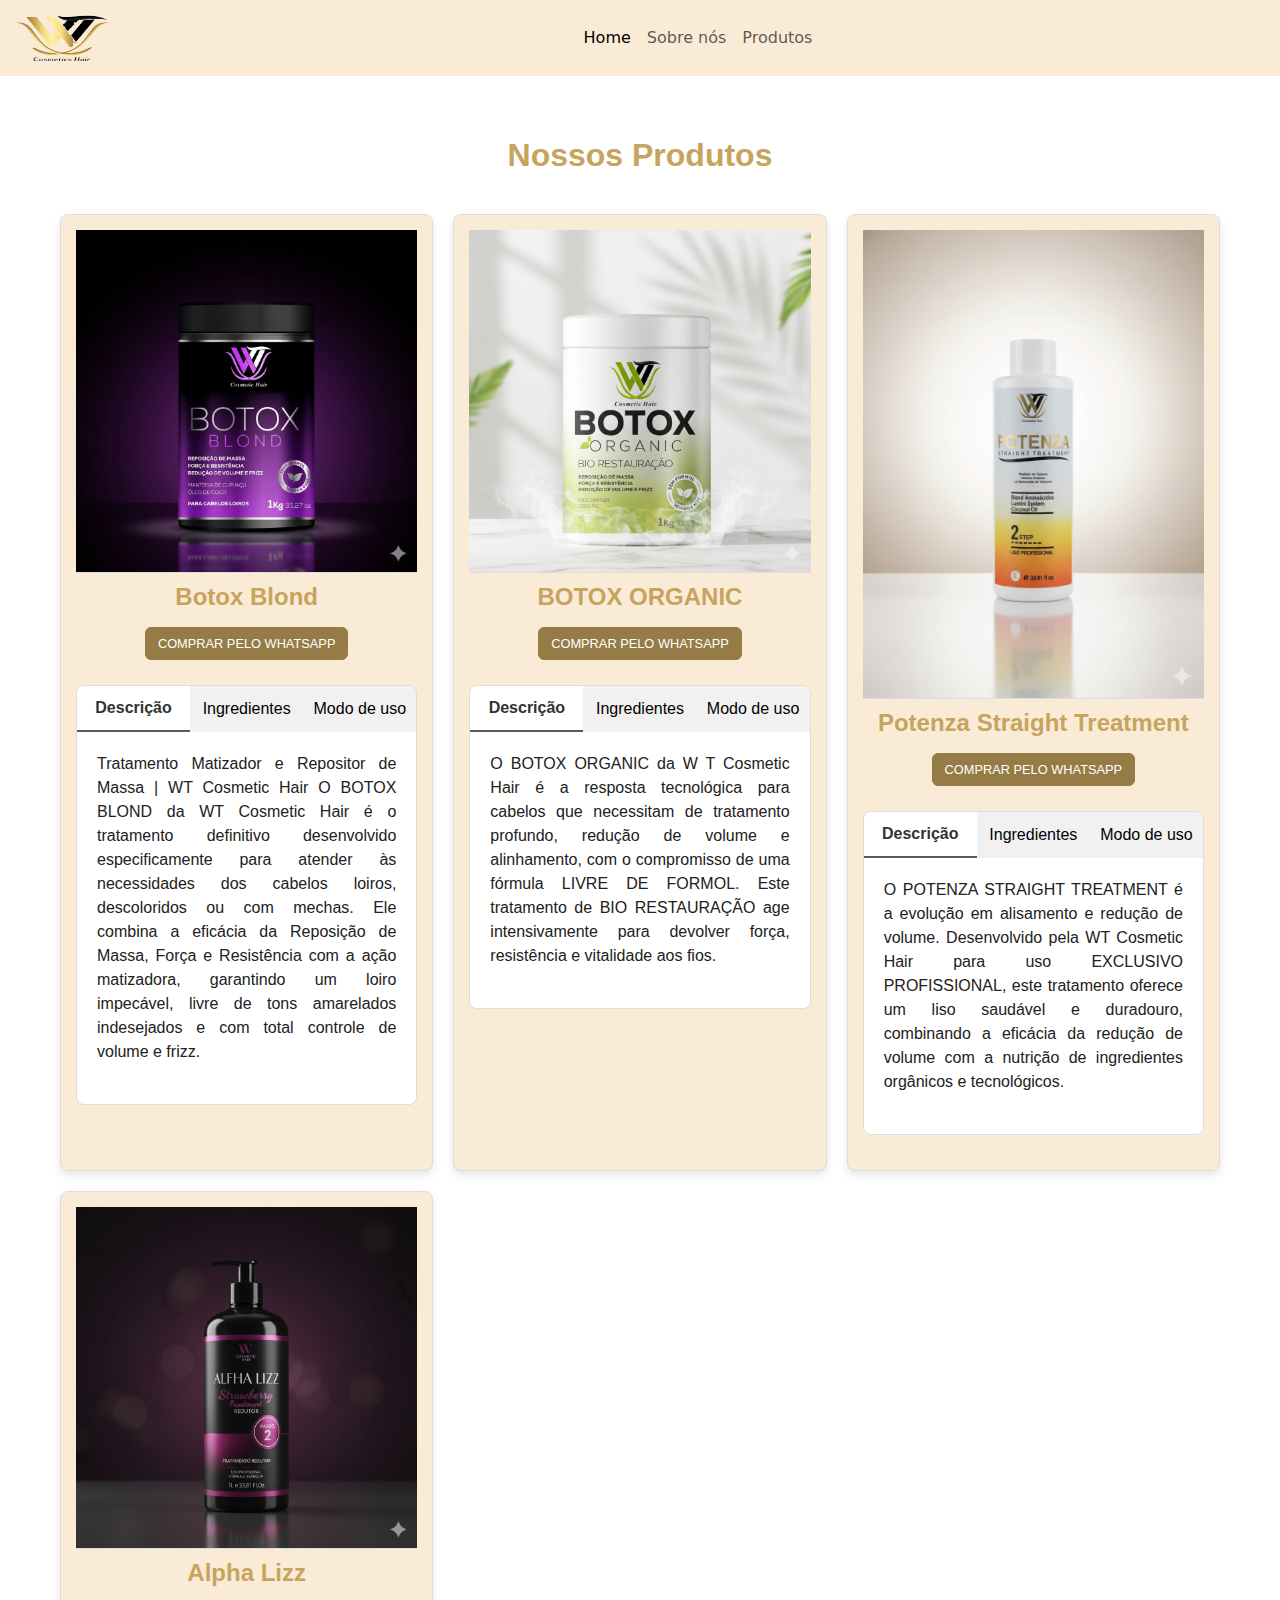
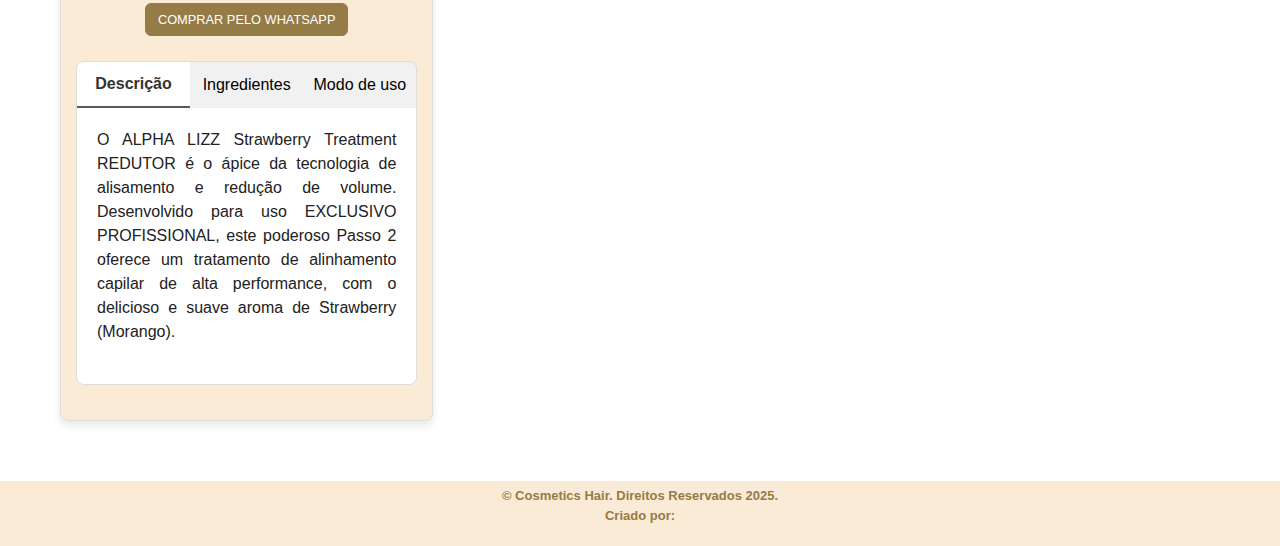
<file: produtos/categ_produtos.html>
<!DOCTYPE html>
<html lang="pt-br">

<head>
    <meta charset="UTF-8">
    <meta name="viewport" content="width=device-width, initial-scale=1.0">
    <title>WT Nossos Produtos</title>
    <link rel="stylesheet" href="../produtos/produtos.css">
    <link rel="shortcut icon" href="../imagens/logowt-removebg-preview.png" type="image/x-icon">
    <link rel="stylesheet" href="https://cdn.jsdelivr.net/npm/bootstrap@5.3.8/dist/css/bootstrap.min.css">
</head>

<body>
    <header>
        <div class="tudo">
            <nav class="navbar navbar-expand-lg mx-auto">
                <div class="container-fluid">
                    <a class="navbar-brand" href="../portfolio/index.html">
                        <img src="../imagens/logowt-removebg-preview.png" alt="logo" class="logo" style="height: 50px;">
                    </a>
                    <button class="navbar-toggler" type="button" data-bs-toggle="collapse"
                        data-bs-target="#navbarSupportedContent" aria-controls="navbarSupportedContent"
                        aria-expanded="false" aria-label="Toggle navigation">
                        <span class="navbar-toggler-icon"></span>
                    </button>

                    <div class="collapse navbar-collapse justify-content-center" id="navbarSupportedContent">
                        <ul class="navbar-nav mb-2 mb-lg-0">
                            <li class="nav-item">
                                <a class="nav-link active" aria-current="page" href="../portfolio/index.html">Home</a>
                            </li>
                            <li class="nav-item">
                                <a class="nav-link" href="../portfolio/index.html#sobre">Sobre nós</a>
                            </li>
                            <li class="nav-item">
                                <a class="nav-link" href="../portfolio/index.html#categoria">Produtos</a>
                            </li>
                            <!---  <li>
                                <a class="nav-link" href="#">Onde Estamos</a>
                            </li>-->
                        </ul>
                    </div>
                </div>
            </nav>
        </div>

    </header>


    <main>
        <section class="produtos">
            <h2>Nossos Produtos</h2>
            <div class="produto-grid">
                <!-- Produto 1 -->
                <div class="produto-item">
                    <img src="../imagens/Nossos produtos/produtos_botox_1.png" alt="Botox Blond">
                    <h3>Botox Blond</h3>
                    <!--Botão de comprar pelo whatsApp-->
                    <div class="whatsapp-button-container">
                        <a href="https://api.whatsapp.com/send/?phone=5585987550274&text=Ol%C3%A1%2C+gostaria+de+comprar+o+produto%3A+Botox+Blond.+Poderia+me+ajudar%3F&type=phone_number&app_absent=0"
                            target="_blank" class="whatsapp-button btn btn-success">
                            COMPRAR PELO WHATSAPP
                        </a>
                    </div>
                    <div class="tabs-container">
                        <!-- botões das abas -->
                        <div class="tab-buttons">
                            <button class="tab-button active" onclick="openTab(event, 'descrição')">Descrição</button>
                            <button class="tab-button" onclick="openTab(event, 'ingredientes')">Ingredientes</button>
                            <button class="tab-button" onclick="openTab(event, 'modoDeUso')">Modo de uso</button>
                        </div>
                        <div id="descrição" class="tab-content active">

                            <p>Tratamento Matizador e Repositor de Massa | WT Cosmetic Hair
                                O BOTOX BLOND da WT Cosmetic Hair é o tratamento definitivo desenvolvido especificamente
                                para atender às necessidades dos cabelos loiros, descoloridos ou com mechas. Ele combina
                                a
                                eficácia da Reposição de Massa, Força e Resistência com a ação matizadora, garantindo um
                                loiro impecável, livre de tons amarelados indesejados e com total controle de volume e
                                frizz.
                            </p>

                        </div>

                        <div id="ingredientes" class="tab-content">

                            <p>Os ingredientes principais são:
                            <ul>
                                <li>
                                    Manteiga de Cupuaçu: Alto poder de hidratação e emoliência, melhora a elasticidade e
                                    a
                                    maciez do fio.
                                </li>
                                <li>
                                    Óleo de Coco: Nutrição profunda que sela e confere brilho intenso.
                                </li>
                                <li>
                                    Segurança e Conforto: Fórmula ZERO FORMOL, garantindo um tratamento seguro para o
                                    profissional e para a cliente, sem odores fortes ou desconforto.
                                </li>
                            </ul>
                            Essa combinação visa proporcionar um Loiro Neutralizado e com brilho platinado, cabelos mais
                            fortes, encorpados e resistentes à quebra.
                            </p>

                        </div>
                        <div id="modoDeUso" class="tab-content">

                            <!--<p>O tratamento é um processo de quatro etapas:-->

                            <ol>
                                <li>
                                    <!--<strong>Lavar:</strong>-->
                                    Uso Exclusivo Profissional.
                                </li>
                                <li>
                                    <!--<strong>Condicionar:</strong>-->
                                    Aplicar sobre os cabelos limpos e úmidos, mecha a mecha, enluvando.
                                </li>
                                <li>
                                    <!--<strong>Tratar (Máscara):</strong>-->
                                    Deixar o tempo de pausa (que deve ser monitorado para o tom do loiro desejado).
                                </li>
                                <li>
                                    <!--<strong>Finalizar:</strong>-->
                                    Enxaguar e finalizar com escova e prancha para selar os ativos.
                                </li>
                            </ol>
                            <!--Recomenda-se o uso semanal para manutenção dos resultados e recuperação contínua da saúde
                            capilar.-->
                            </p>
                        </div>
                    </div>

                </div>
                <!-- Fim do Produto 1 -->
                <!--Início produto 2-->
                <div class="produto-item">
                    <img src="../imagens/Nossos produtos/produtos_botox_2.png" alt="Potenza Laranja">
                    <h3>BOTOX ORGANIC</h3>
                    <!--Botão comprar pelo WhatsApp-->
                    <div class="whatsapp-button-container">
                        <a href="https://api.whatsapp.com/send/?phone=5585987550274&text=Ol%C3%A1%2C+gostaria+de+comprar+o+produto%3A+BOTOX+ORGANIC.+Poderia+me+ajudar%3F&type=phone_number&app_absent=0"
                            target="_blank" class="whatsapp-button btn btn-success">
                            COMPRAR PELO WHATSAPP </a>
                    </div>

                    <div class="tabs-container">
                        <!-- botões das abas -->
                        <div class="tab-buttons">
                            <button class="tab-button active" onclick="openTab(event, 'descrição2')">Descrição</button>
                            <button class="tab-button" onclick="openTab(event, 'ingredientes2')">Ingredientes</button>
                            <button class="tab-button" onclick="openTab(event, 'modoDeUso2')">Modo de uso</button>
                        </div>
                        <div id="descrição2" class="tab-content active">

                            <p>O BOTOX ORGANIC da W T Cosmetic Hair é a resposta
                                tecnológica para cabelos que necessitam de tratamento profundo, redução de volume e
                                alinhamento, com o compromisso de uma fórmula LIVRE DE FORMOL. Este tratamento de BIO
                                RESTAURAÇÃO age intensivamente para devolver força, resistência e vitalidade aos fios.
                            </p>

                        </div>
                        <div id="ingredientes2" class="tab-content">

                            <p>Os ingredientes principais são:
                            <ul>
                                <li>
                                    Sericina: Proteína que sela as cutículas, conferindo brilho e sedosidade.
                                </li>
                                <li>
                                    Queratina: Componente essencial que reconstrói a estrutura interna do fio,
                                    garantindo
                                    resistência.
                                </li>
                            </ul>
                            Esses ativos trabalham juntos para cabelos visivelmente mais fortes e resistentes, volume
                            controlado e liso progressivo de longa duração.
                            </p>
                        </div>
                        <div id="modoDeUso2" class="tab-content">

                            <!--<p>O tratamento é um processo de quatro etapas:-->

                            <ol>
                                <li>
                                    <!--<strong>Limpeza:</strong>-->
                                    Uso Exclusivo Profissional.
                                </li>
                                <li>
                                    <!--<strong>Condicionamento:</strong>-->
                                    Aplicar sobre os cabelos limpos e secos, mecha a mecha, enluvando.
                                </li>
                                <li>
                                    <!--<strong>Tratamento Intensivo:</strong>-->
                                    Deixar o tempo de pausa (conforme indicação técnica do fabricante).
                                </li>
                                <li>
                                    <!--<strong>Finalização:</strong>-->
                                    Enxaguar levemente e finalizar com escova e prancha para selar os ativos.
                                </li>
                            </ol>
                            <!--Recomenda-se o uso semanal para manutenção dos resultados e recuperação contínua da
                            saúde
                            capilar.-->
                            </p>
                        </div>
                    </div>
                </div>
                <!--Fim produto 2-->

                <!--Início produto 3-->
                <div class="produto-item">
                    <img src="../imagens/Nossos produtos/produtos_escova orgânica.png" alt="Potenza Straight Treatment">
                    <h3>Potenza Straight Treatment</h3>
                    <!--Botão comprar pelo WhatsApp-->
                    <div class="whatsapp-button-container">
                        <a href="https://api.whatsapp.com/send/?phone=5585987550274&text=Ol%C3%A1%2C+gostaria+de+comprar+o+produto%3A+Potenza+Straight+Treatment.+Poderia+me+ajudar%3F&type=phone_number&app_absent=0"
                            target="_blank" class="whatsapp-button btn btn-success">
                            COMPRAR PELO WHATSAPP </a>
                    </div>

                    <div class="tabs-container">
                        <!-- botões das abas -->
                        <div class="tab-buttons">
                            <button class="tab-button active" onclick="openTab(event, 'descrição3')">Descrição</button>
                            <button class="tab-button" onclick="openTab(event, 'ingredientes3')">Ingredientes</button>
                            <button class="tab-button" onclick="openTab(event, 'modoDeUso3')">Modo de uso</button>
                        </div>
                        <div id="descrição3" class="tab-content active">

                            <p>O POTENZA STRAIGHT TREATMENT é a evolução em alisamento e redução de
                                volume. Desenvolvido pela WT Cosmetic Hair para uso EXCLUSIVO PROFISSIONAL, este
                                tratamento
                                oferece um liso saudável e duradouro, combinando a eficácia da redução de volume com a
                                nutrição de ingredientes orgânicos e tecnológicos.
                            </p>

                        </div>
                        <div id="ingredientes3" class="tab-content">

                            <p>Os ingredientes principais são:

                            <ul>
                                <li>
                                    A base da fórmula é um poderoso blend de aminoácidos
                                    que atuam na fibra capilar, reestruturando as ligações e promovendo o alinhamento
                                    dos
                                    fios
                                    sem o uso de substâncias agressivas como o formol.
                                </li>
                                <li>
                                    Enriquecido com Coconut Oil (Óleo de Coco): O Óleo de Coco, conhecido por seu alto
                                    poder
                                    de
                                    penetração, garante uma nutrição profunda durante o processo, protegendo o cabelo
                                    contra
                                    o
                                    ressecamento e conferindo brilho e maciez intensos.
                                </li>
                                <li>
                                    Óleo de Coco: Nutrição profunda que sela e confere brilho intenso.
                                </li>
                            </ul>
                            Este produto oferece uma saúde do fio fazendo com que o alinhamento seja feito de forma
                            menos
                            agressiva, graças à base de aminoácidos,
                            preservando a saúde e o brilho do cabelo.
                            </p>
                        </div>
                        <div id="modoDeUso3" class="tab-content">

                            <p><!--O tratamento é um processo de quatro etapas:-->

                            <ol>
                                <li>
                                    <!--<strong>Lavar:</strong>-->
                                    Uso Exclusivo Profissional.
                                </li>
                                <li>
                                    <!--<strong>Condicionar:</strong>-->
                                    Seguir rigorosamente as instruções do fabricante para o protocolo do Step 1 (lavagem
                                    preparatória) e do Step 2 (aplicação, tempo de pausa e selagem térmica).
                                </li>
                                <li>
                                    <!--<strong>Tratar:</strong>-->
                                    2 Step (Passo): Este é o principal ativo do seu processo de alisamento, aplicado
                                    após a
                                    lavagem
                                    preparatória (o Shampoo Step 1, vendido separadamente, geralmente).
                                </li>
                                <!--<li>
                                    <strong>Finalizar:</strong>
                                    Enxágue abundantemente para remover todo o produto e seque o cabelo como
                                    preferir (naturalmente ou com secador).
                                </li>-->
                            </ol>
                            <!--Recomenda-se o uso semanal para manutenção dos resultados e recuperação contínua da
                            saúde
                            capilar.-->
                            </p>
                        </div>
                    </div>
                </div>
                <!--Início produto 4-->
                <div class="produto-item">
                    <img src="../imagens/Nossos produtos/produtos_redutor volume.png" alt="Alpha Lizz">
                    <h3>Alpha Lizz</h3>
                    <!--Botão comprar pelo WhatsApp-->
                    <div class="whatsapp-button-container">
                        <a href="https://api.whatsapp.com/send/?phone=5585987550274&text=Ol%C3%A1%2C+gostaria+de+comprar+o+produto%3A+Alpha+Lizz.+Poderia+me+ajudar%3F&type=phone_number&app_absent=0"
                            target="_blank" class="whatsapp-button btn btn-success">
                            COMPRAR PELO WHATSAPP </a>
                    </div>

                    <div class="tabs-container">
                        <!-- botões das abas -->
                        <div class="tab-buttons">
                            <button class="tab-button active" onclick="openTab(event, 'descrição4')">Descrição</button>
                            <button class="tab-button" onclick="openTab(event, 'ingredientes4')">Ingredientes</button>
                            <button class="tab-button" onclick="openTab(event, 'modoDeUso4')">Modo de uso</button>
                        </div>
                        <div id="descrição4" class="tab-content active">

                            <p>O ALPHA LIZZ Strawberry Treatment REDUTOR é o ápice da tecnologia de
                                alisamento e redução de volume. Desenvolvido para uso EXCLUSIVO PROFISSIONAL, este
                                poderoso
                                Passo 2 oferece um tratamento de alinhamento capilar de alta performance, com o
                                delicioso e
                                suave aroma de Strawberry (Morango).
                            </p>

                        </div>
                        <div id="ingredientes4" class="tab-content">

                            <p>Os ingredientes principais são:

                            <ul>
                                <li>
                                    Blend Aminoácidos (Lissant System): A base da fórmula é um poderoso blend de
                                    aminoácidos
                                    que atuam na fibra capilar, reestruturando as ligações e promovendo o alinhamento
                                    dos
                                    fios
                                    sem o uso de substâncias agressivas como o formol.
                                </li>
                                <li>
                                    Enriquecido com Coconut Oil (Óleo de Coco): O Óleo de Coco, conhecido por seu alto
                                    poder
                                    de
                                    penetração, garante uma nutrição profunda durante o processo, protegendo o cabelo
                                    contra
                                    o
                                    ressecamento e conferindo brilho e maciez intensos.
                                </li>
                                <li>
                                    Óleo de Coco: Nutrição profunda que sela e confere brilho intenso.
                                </li>
                            </ul>
                            Este produto entrega um liso excepcional, com aspecto natural e fios disciplinados, junto
                            com o
                            selamento da cutícula confere um brilho superior e protege a cor.
                            </p>
                        </div>
                        <div id="modoDeUso4" class="tab-content">

                            <p><!--O tratamento é um processo de quatro etapas:-->

                            <ol>
                                <li>
                                    <!--<strong>Lavar:</strong>-->
                                    Uso Exclusivo Profissional.
                                </li>
                                <li>
                                    <!--<strong>Condicionar:</strong>-->
                                    Seguir rigorosamente o protocolo de aplicação do sistema ALFHA LIZZ.
                                </li>
                                <li>
                                    <!--<strong>Tratar:</strong>-->
                                    Aplicar o produto mecha a mecha, respeitando o tempo de pausa, e realizar a selagem
                                    térmica com
                                    o auxílio de secador e prancha, conforme as recomendações técnicas.
                                </li>
                                <li>
                                    <!--<strong>Finalizar:</strong>-->
                                    PASSO 2 (Ativo Redutor): Este é o principal componente do tratamento de alisamento,
                                    responsável
                                    pelo selamento e pela transformação da forma do fio, devendo ser aplicado após o
                                    shampoo
                                    de
                                    limpeza profunda (Passo 1).
                                </li>
                            </ol>
                            <!--Recomenda-se o uso semanal para manutenção dos resultados e recuperação contínua da
                            saúde
                            capilar.-->
                            </p>
                        </div>
                    </div>
                </div>
                <!--Fim produto 4-->
            </div>
        </section>
    </main>


    </section>
    <script src="produtoscript.js">

        function openTab(event, tabName) {

            // Esconde todo o conteúdo das abas
            const tabContents = document.querySelectorAll('.tab-content');
            tabContents.forEach(tab => tab.classList.remove('active'));

            // Remove a classe 'active' de todos os botões
            const tabButtons = document.querySelectorAll('.tab-button');
            tabButtons.forEach(button => button.classList.remove('active'));
            // Mostra o conteúdo da aba selecionada
            document.getElementById(tabName).classList.add('active');
            // Adiciona a classe 'active' ao botão clicado
            event.currentTarget.classList.add('active');
        }

    </script>

    <footer>
        <p>&copy; Cosmetics Hair. Direitos Reservados 2025.
            <br>
            Criado por:
        </p>
    </footer>


    <!--breno-->































    <!--breno-->
    <script src="https://cdn.jsdelivr.net/npm/@popperjs/core@2.11.8/dist/umd/popper.min.js"
        integrity="sha384-I7E8VVD/ismYTF4hNIPjVp/Zjvgyol6VFvRkX/vR+Vc4jQkC+hVqc2pM8ODewa9r"
        crossorigin="anonymous"></script>
    <script src="https://cdn.jsdelivr.net/npm/bootstrap@5.3.8/dist/js/bootstrap.bundle.min.js"
        integrity="sha384-FKyoEForCGlyvwx9Hj09JcYn3nv7wiPVlz7YYwJrWVcXK/BmnVDxM+D2scQbITxI"
        crossorigin="anonymous"></script>
    <!--breno-->

</body>

</html>
</file>
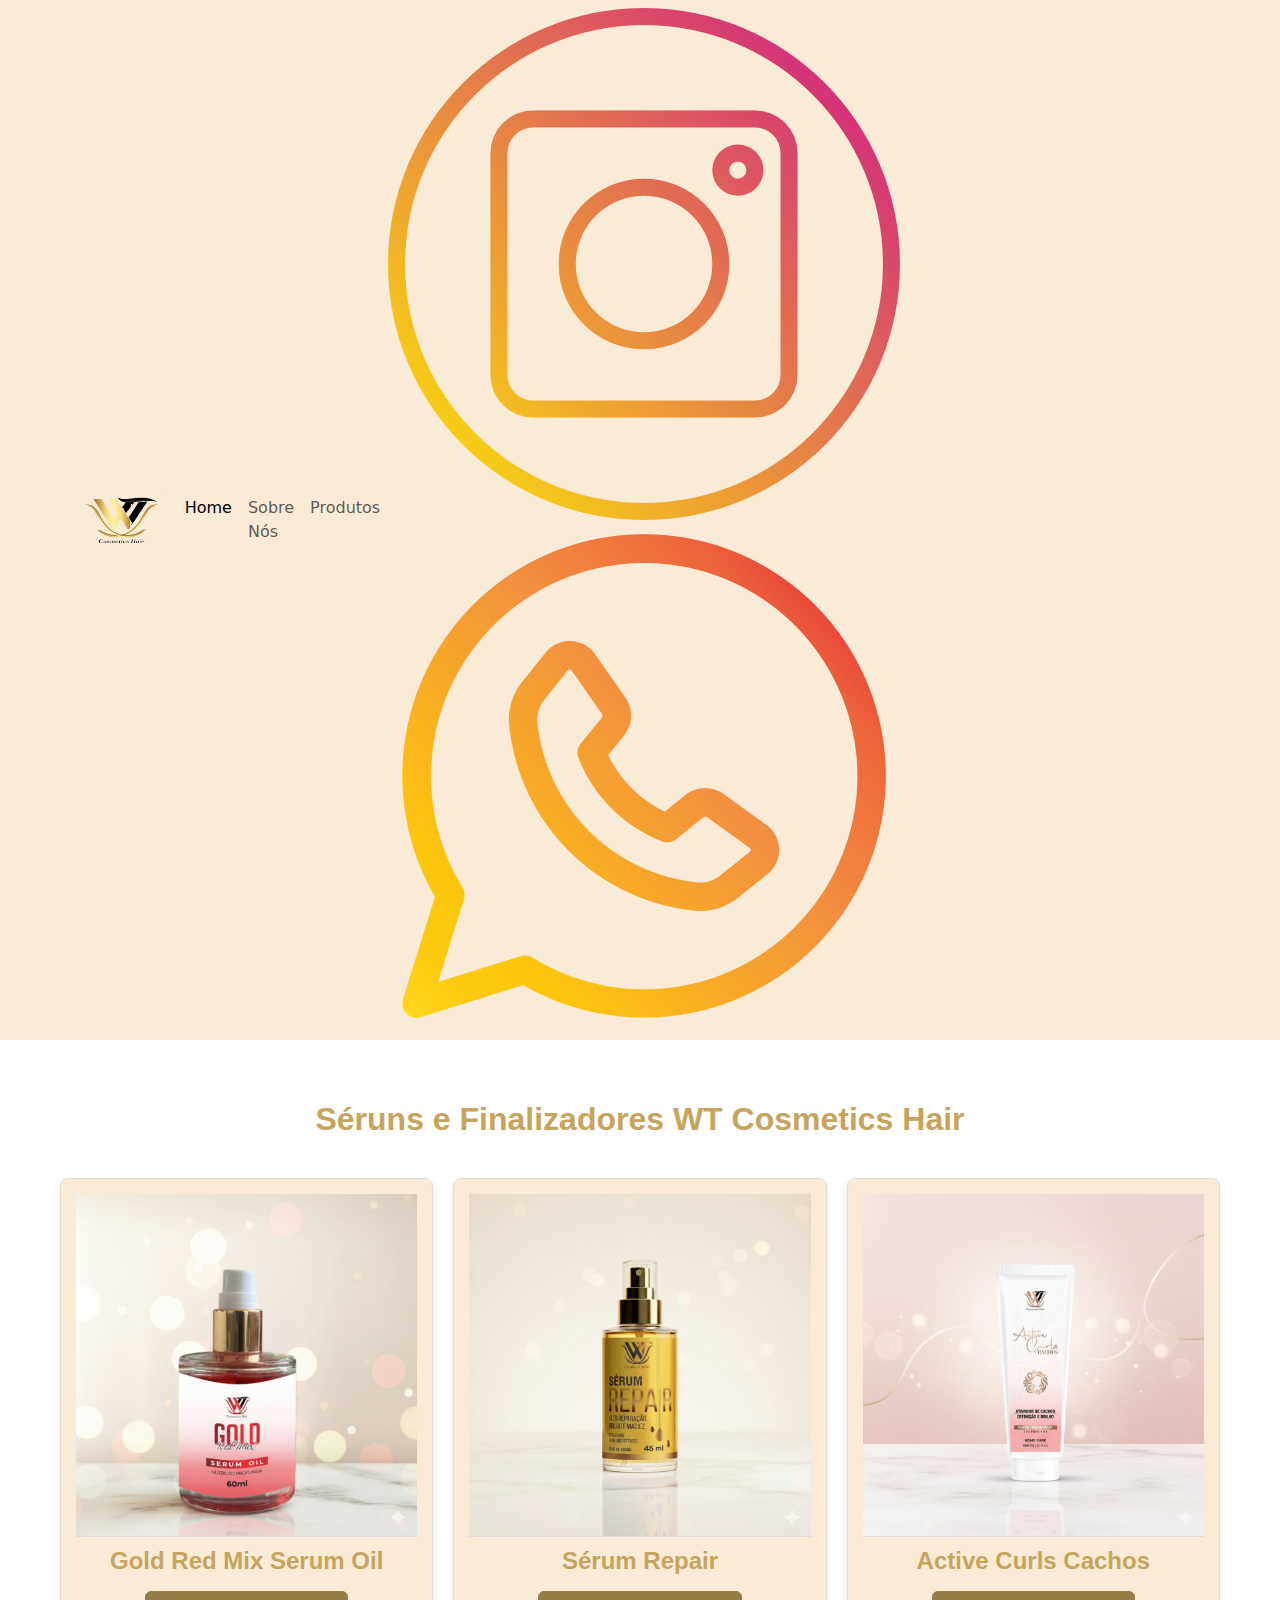
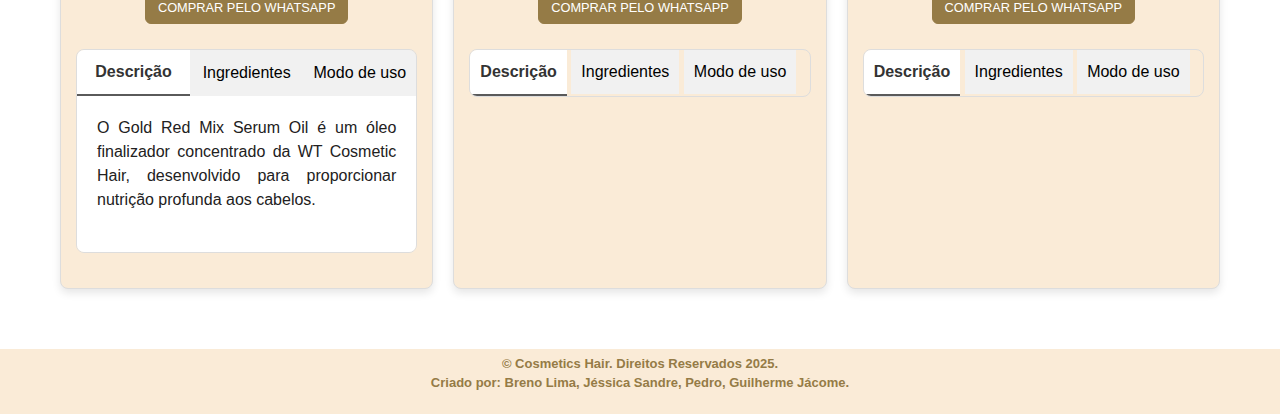
<file: produtos/categ_seruns.html>
<!DOCTYPE html>
<html lang="pt-br">

<head>
    <meta charset="UTF-8">
    <meta name="viewport" content="width=device-width, initial-scale=1.0">
    <title>WT Séruns e Finalizadores</title>
    <link rel="stylesheet" href="../produtos/produtos.css">
    <link rel="shortcut icon" href="../imagens/logowt-removebg-preview.png" type="image/x-icon">
    <link rel="stylesheet" href="https://cdn.jsdelivr.net/npm/bootstrap@5.3.8/dist/css/bootstrap.min.css">
</head>

<body>

    <header class="tudo">
        <nav class="navbar navbar-expand-lg navbar-light">
            <div class="container d-flex align-items-center justify-content-between">

                <!-- LOGO à esquerda -->
                <a class="navbar-brand" href="../portfolio/index.html">
                    <img src="../imagens/logowt-removebg-preview.png" alt="Logo" class="logo" style="height: 50px;">
                </a>

                <!-- Botão do menu no mobile -->
                <button class="navbar-toggler" type="button" data-bs-toggle="collapse"
                    data-bs-target="#navbarSupportedContent" aria-controls="navbarSupportedContent"
                    aria-expanded="false" aria-label="Toggle navigation">
                    <span class="navbar-toggler-icon"></span>
                </button>

                <!-- LINKS CENTRALIZADOS -->
                <div class="collapse navbar-collapse justify-content-center" id="navbarSupportedContent">
                    <ul class="navbar-nav mb-2 mb-lg-0">
                        <li class="nav-item"><a class="nav-link active" aria-current="page"
                                href="../index.html">Home</a></li>
                        <li class="nav-item"><a class="nav-link" href="../index.html#sobre">Sobre Nós</a></li>
                        <li class="nav-item"><a class="nav-link" href="../index.html#categoria">Produtos</a></li>
                        <!--<li class="nav-item"><a class="nav-link" href="#Whatsapp">contato</a></li>-->
                    </ul>
                </div>
                <div class="redes">
                    <a href="https://www.instagram.com/wt_cosmeticshair/" target="_blank"><img
                            src="../imagens/instagram.png" alt="Instagram" class="icone"></a>
                    <a href="https://api.whatsapp.com/send/?phone=5585987550274&text=Ol%C3%A1%2C+gostaria+de+saber+mais+sobre+os+produtos+WT+cosmetics+Hair.+Poderia+me+ajudar%3F&type=phone_number&app_absent=0"
                        target="_blank"><img src="../imagens/whatsapp.png" alt="WhatsApp" class="icone"></a>
                </div>
            </div>
        </nav>
    </header>

        <main>
            <section class="produtos">

                <h2>Séruns e Finalizadores WT Cosmetics Hair</h2>
                <div class="produto-grid">
                    <!---Produto 1-->
                    <div class="produto-item">
                        <img src="../imagens/Finalizadores e Seruns/Serum_gold.png" alt="Serum_gold">
                        <h3>Gold Red Mix Serum Oil</h3>
                        <div class="whatsapp-button-container">
                            <a href="https://api.whatsapp.com/send/?phone=5585987550274&text=Ol%C3%A1%2C+gostaria+de+comprar+o+produto%3A+Gold+Red+Mix+Sérum+Oil.+Poderia+me+ajudar%3F&type=phone_number&app_absent=0"
                                target="_blank" class="whatsapp-button btn btn-success">
                                COMPRAR PELO WHATSAPP
                            </a>
                        </div>
                        <div class="tabs-container">
                            <!--Botões das abas-->
                            <div class="tab-buttons">
                                <button class="tab-button active"
                                    onclick="openTab(event, 'descrição')">Descrição</button>
                                <button class="tab-button"
                                    onclick="openTab(event, 'ingredientes')">Ingredientes</button>
                                <button class="tab-button" onclick="openTab(event, 'modoDeUso')">Modo de uso</button>
                            </div>
                            <div id="descrição" class="tab-content active">
                                <p>O Gold Red Mix Serum Oil é um óleo finalizador concentrado da WT Cosmetic Hair,
                                    desenvolvido
                                    para proporcionar nutrição profunda aos cabelos.
                                </p>
                            </div>
                            <div id="ingredientes" class="tab-content">
                                <p>
                                    Sua fórmula visa repor os lipídios essenciais do cabelo, promovendo brilho intenso,
                                    maciez e
                                    ajudando a controlar o frizz.
                                </p>
                            </div>
                            <div id="modoDeUso" class="tab-content">
                                <p>O Serum Oil pode ser usado de várias maneiras:
                                <ol>
                                    <li>
                                        <strong> Finalizador e Anti-Frizz (Mais Comum):</strong>
                                        Aplique 2 a 4 gotas nas mãos e distribua do comprimento às pontas no cabelo
                                        úmido ou
                                        seco. Ideal para selar cutículas e dar brilho.
                                    </li>

                                    <li>
                                        <strong>Como Protetor e Intensificador de Brilho:</strong>
                                        Aplique 1 a 2 gotas no cabelo seco (evitando a raiz) para proteger contra
                                        agentes
                                        externos e intensificar o brilho após a finalização.
                                    </li>


                                    <li>
                                        <strong>Nutrição Potencializada:</strong>
                                        Misture 3 a 5 gotas do óleo na sua máscara de tratamento. Deixe agir por 10 a 30
                                        minutos, enxágue e finalize normalmente.
                                    </li>

                                </ol>
                                </p>
                            </div>
                        </div>
                    </div>
                    <!---Produto 2-->
                    <div class="produto-item">
                        <img src="../imagens/Finalizadores e Seruns/Serum_repair.png" alt="Serum_repair">
                        <h3>Sérum Repair</h3>
                        <div class="whatsapp-button-container">
                            <a href="https://api.whatsapp.com/send/?phone=5585987550274&text=Ol%C3%A1%2C+gostaria+de+comprar+o+produto%3A+Sérum+Repair.+Poderia+me+ajudar%3F&type=phone_number&app_absent=0"
                                target="_blank" class="whatsapp-button btn btn-success">
                                COMPRAR PELO WHATSAPP
                            </a>
                        </div>
                        <div class="tabs-container">
                            <button class="tab-button active" onclick="openTab(event, 'descrição2')">Descrição</button>
                            <button class="tab-button" onclick="openTab(event, 'ingredientes2')">Ingredientes</button>
                            <button class="tab-button" onclick="openTab(event, 'modoDeUso2')">Modo de uso</button>
                        </div>
                        <div id="descrição2" class="tab-content">
                            <p>
                                O Sérum Repair da WT Cosmetic Hair é um óleo finalizador concentrado, projetado para
                                reparação e acabamento.
                            </p>
                        </div>
                        <div id="ingredientes2" class="tab-content">
                            <p>
                                Sua fórmula rica em Óleo de Argan atua na reconstrução da fibra danificada, sela as
                                pontas,
                                proporciona brilho intenso e maciez.
                            </p>
                        </div>
                        <div id="modoDeUso2" class="tab-content">
                            <p>O Sérum Repair pode ser usado de várias maneiras:
                            <ol>
                                <li>
                                    <strong>Para Reparo e Brilho (Uso Diário):</strong>
                                    Aplique 2 a 3 gotas (ajuste conforme o comprimento e espessura do seu cabelo) nas
                                    palmas
                                    das mãos.
                                </li>
                                <li>
                                    <strong>Como Potencializador de Reparação:</strong>
                                    Adicione algumas gotas do Sérum Repair à sua máscara de tratamento
                                    (preferencialmente
                                    uma máscara reconstrutora) antes de aplicá-la.
                                </li>
                                <li>
                                    <strong>Para Proteção Térmica (Leve):</strong>
                                    Utilize nos fios úmidos antes de usar ferramentas de calor (secador, prancha).
                                </li>

                            </ol>
                            </p>
                        </div>

                    </div>

                    <!---Produto 3-->
                    <div class="produto-item">
                        <img src="../imagens/Finalizadores e Seruns/finalizador_cachos.png" alt="finalizador_cachos">
                        <h3>Active Curls Cachos</h3>
                        <div class="whatsapp-button-container">
                            <a href="https://api.whatsapp.com/send/?phone=5585987550274&text=Ol%C3%A1%2C+gostaria+de+comprar+o+produto%3A+Active+Curls+Cachos.+Poderia+me+ajudar%3F&type=phone_number&app_absent=0"
                                target="_blank" class="whatsapp-button btn btn-success">
                                COMPRAR PELO WHATSAPP
                            </a>
                        </div>
                        <div class="tabs-container">
                            <button class="tab-button active" onclick="openTab(event, 'descrição3')">Descrição</button>
                            <button class="tab-button" onclick="openTab(event, 'ingredientes3')">Ingredientes</button>
                            <button class="tab-button" onclick="openTab(event, 'modoDeUso3')">Modo de uso</button>
                        </div>
                        <div id="descrição3" class="tab-content">
                            <p>
                                O Active Curls Cachos é um finalizador Home Care (uso em casa) da WT Cosmetic Hair,
                                desenvolvido para dar forma e brilho aos cabelos cacheados.
                            </p>
                        </div>
                        <div id="ingredientes3" class="tab-content">
                            <p>
                                A fórmula visa dar elasticidade e memória aos cachos (graças à Elastina), ao mesmo tempo
                                que
                                hidrata e proporciona definição duradoura com muito brilho.
                            </p>
                        </div>
                        <div id="modoDeUso3" class="tab-content">
                            <p>O Ativador de Cachos é o passo final após a lavagem e tratamento, feito para modelar os
                                fios
                                enquanto secam:
                            <ol>
                                <li>
                                    <strong>Preparação:</strong>
                                    Retire o excesso de água do cabelo após a lavagem, deixando os fios apenas úmidos.
                                </li>
                                <li>
                                    <strong>Aplicação:</strong>
                                    Distribua uma quantidade generosa do Ativador de Cachos do comprimento às pontas.
                                </li>
                                <li>
                                    <strong>Modelagem:</strong>
                                    Amasse os cachos das pontas em direção à raiz (fitagem) para definir a forma, e
                                    deixe
                                    secar naturalmente ou com difusor.
                                </li>

                            </ol>
                            </p>
                        </div>

                    </div>
                </div>

            </section>
        </main>
        <footer>
            <p>&copy; Cosmetics Hair. Direitos Reservados 2025.
                <br>
                Criado por: Breno Lima, Jéssica Sandre, Pedro, Guilherme Jácome.
            </p>
        </footer>

        <script src="https://cdn.jsdelivr.net/npm/@popperjs/core@2.11.8/dist/umd/popper.min.js"
        integrity="sha384-I7E8VVD/ismYTF4hNIPjVp/Zjvgyol6VFvRkX/vR+Vc4jQkC+hVqc2pM8ODewa9r"
        crossorigin="anonymous"></script>
    <script src="https://cdn.jsdelivr.net/npm/bootstrap@5.3.8/dist/js/bootstrap.bundle.min.js"
        integrity="sha384-FKyoEForCGlyvwx9Hj09JcYn3nv7wiPVlz7YYwJrWVcXK/BmnVDxM+D2scQbITxI"
        crossorigin="anonymous"></script>

        <script src="produtoscript.js">

            function openTab(event, tabName) {
                event.preventDefault(); // previne o comportamento padrão (ex: se for um link <a>)
                event.stopPropagation(); // impede que o evento suba na hierarquia do DOM

                // Esconde todo o conteúdo das abas
                const tabContents = document.querySelectorAll('.tab-content');
                console.log(tabContents);
                tabContents.forEach(tab => tab.classList.remove('active'));

                // Remove a classe 'active' de todos os botões
                const tabButtons = document.querySelectorAll('.tab-button');
                console.log(tabButtons);
                tabButtons.forEach(button => button.classList.remove('active'));

                // Mostra o conteúdo da aba selecionada
                document.getElementById(tabName).classList.add('active');
                console.log(document.getElementById(tabName).classList.add('active'));

                // Adiciona a classe 'active' ao botão clicado
                console.log(event.currentTarget);
                event.currentTarget.classList.add('active');
            }


        </script>

</body>

</html>
</file>
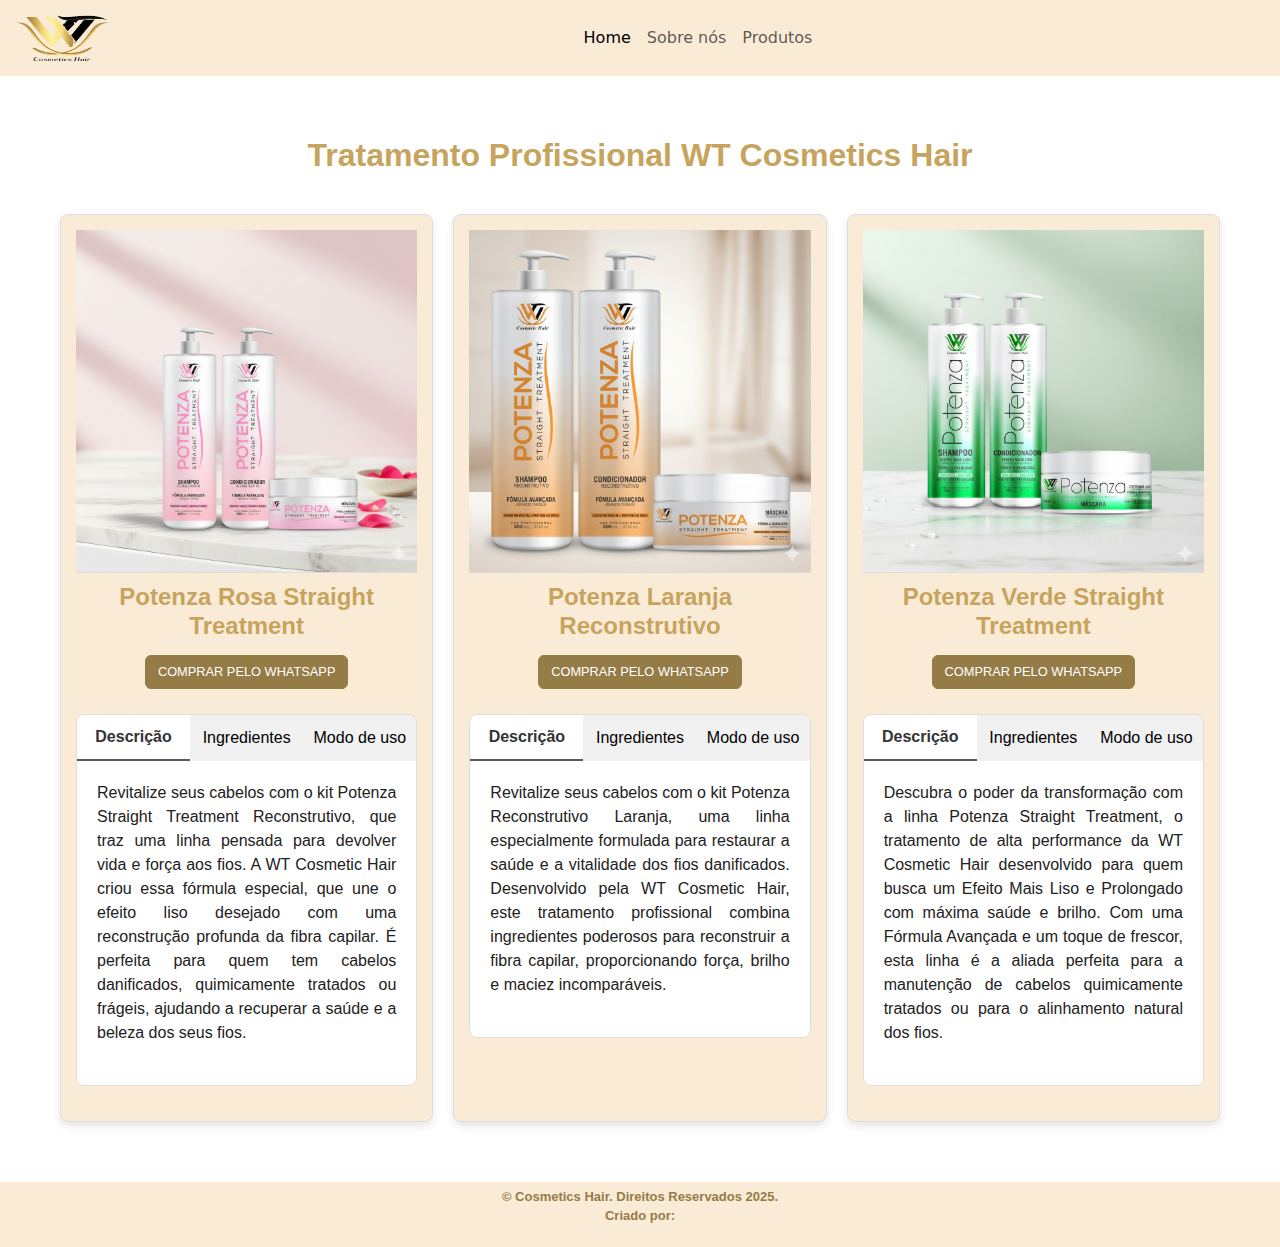
<file: produtos/categ_tratamento.html>
<!DOCTYPE html>
<html lang="pt-br">

<head>
    <meta charset="UTF-8">
    <meta name="viewport" content="width=device-width, initial-scale=1.0">
    <title>WT Tratamento Profissional</title>
    <link rel="stylesheet" href="../produtos/produtos.css">
    <link rel="shortcut icon" href="../imagens/logowt-removebg-preview.png" type="image/x-icon">
    <link rel="stylesheet" href="https://cdn.jsdelivr.net/npm/bootstrap@5.3.8/dist/css/bootstrap.min.css">
</head>

<body>

    <header>
        <div class="tudo">
            <nav class="navbar navbar-expand-lg mx-auto">
                <div class="container-fluid">
                    <a class="navbar-brand" href="../portfolio/index.html">
                        <img src="../imagens/logowt-removebg-preview.png" alt="logo" class="logo" style="height: 50px;">
                    </a>
                    <button class="navbar-toggler" type="button" data-bs-toggle="collapse"
                        data-bs-target="#navbarSupportedContent" aria-controls="navbarSupportedContent"
                        aria-expanded="false" aria-label="Toggle navigation">
                        <span class="navbar-toggler-icon"></span>
                    </button>

                    <div class="collapse navbar-collapse justify-content-center" id="navbarSupportedContent">
                        <ul class="navbar-nav mb-2 mb-lg-0">
                            <li class="nav-item">
                                <a class="nav-link active" aria-current="page" href="../portfolio/index.html">Home</a>
                            </li>
                            <li class="nav-item">
                                <a class="nav-link" href="../portfolio/index.html#sobre">Sobre nós</a>
                            </li>
                            <li class="nav-item">
                                <a class="nav-link" href="../portfolio/index.html#categoria">Produtos</a>
                            </li>
                            <!---  <li>
                                <a class="nav-link" href="#">Onde Estamos</a>
                            </li>-->
                        </ul>
                    </div>
                </div>
            </nav>
        </div>

    </header>


    <main>
        <section class="produtos">
            <h2>Tratamento Profissional WT Cosmetics Hair</h2>
            <div class="produto-grid">
                <!-- Produto 1 -->
                <div class="produto-item">
                    <img src="../imagens/Tratamentos profissionais/Trat_Potenza Rosa.png" alt="Potenza Rosa">
                    <h3>Potenza Rosa Straight Treatment</h3>
                    <!--Botão de comprar pelo whatsApp-->
                    <div class="whatsapp-button-container">
                        <a href="https://api.whatsapp.com/send/?phone=5585987550274&text=Ol%C3%A1%2C+gostaria+de+comprar+o+produto%3A+Potenza+Rosa+Straight+Treatment.+Poderia+me+ajudar%3F&type=phone_number&app_absent=0"
                            target="_blank" class="whatsapp-button btn btn-success">
                            COMPRAR PELO WHATSAPP
                        </a>
                    </div>
                    <div class="tabs-container">
                        <!-- botões das abas -->
                        <div class="tab-buttons">
                            <button class="tab-button active" onclick="openTab(event, 'descrição')">Descrição</button>
                            <button class="tab-button" onclick="openTab(event, 'ingredientes')">Ingredientes</button>
                            <button class="tab-button" onclick="openTab(event, 'modoDeUso')">Modo de uso</button>
                        </div>
                        <div id="descrição" class="tab-content active">

                            <p>Revitalize seus cabelos com o kit Potenza Straight Treatment Reconstrutivo, que traz uma
                                linha pensada para devolver vida e força aos fios. A WT Cosmetic Hair criou essa fórmula
                                especial, que une o efeito liso desejado com uma reconstrução profunda da fibra capilar.
                                É perfeita para quem tem cabelos danificados, quimicamente tratados ou frágeis, ajudando
                                a recuperar a saúde e a beleza dos seus fios.
                            </p>

                        </div>

                        <div id="ingredientes" class="tab-content">

                            <p>Os ingredientes principais são:
                            <ul>
                                <li>
                                    D'Pantenol (Pró-Vitamina B5): Essencial para promover hidratação profunda, retenção
                                    de umidade e devolver o brilho e a maciez aos fios.
                                </li>
                                <li>
                                    Aminoácidos (como a L-Arginina de Seda): Atuam na reparação estrutural e no
                                    preenchimento das áreas danificadas do cabelo, garantindo força e resistência.
                                </li>
                            </ul>
                            Essa combinação visa um tratamento intensivo para reconstruir e alinhar a fibra capilar,
                            resultando em cabelos mais saudáveis, fortes e com aspecto sedoso.
                            </p>

                        </div>
                        <div id="modoDeUso" class="tab-content">

                            <p>O tratamento é um processo de quatro etapas:

                            <ol>
                                <li>
                                    <strong>Lavar:</strong>
                                    Lave o cabelo com o Shampoo Reconstrutivo, massageando e enxaguando
                                    completamente.
                                </li>
                                <li>
                                    <strong>Condicionar:</strong>
                                    Aplique o Condicionador Reconstrutivo, deixe agir por alguns minutos e
                                    enxágue bem.
                                </li>
                                <li>
                                    <strong>Tratar (Máscara):</strong>
                                    Com o cabelo úmido, aplique a Máscara Reconstrutiva mecha a mecha.
                                    Deixe agir por 10 a 15 minutos.
                                </li>
                                <li>
                                    <strong>Finalizar:</strong>
                                    Enxágue abundantemente (removendo todo o produto) e seque como preferir.
                                </li>
                            </ol>
                            Recomenda-se o uso semanal para manutenção dos resultados e recuperação contínua da saúde
                            capilar.
                            </p>
                        </div>
                    </div>

                </div>

                <!-- Fim do Produto 1 -->
                <!--Início produto 2-->

                <div class="produto-item">
                    <img src="../imagens/Tratamentos profissionais/Trat_Potenza Laranja.png" alt="Potenza Laranja">
                    <h3>Potenza Laranja Reconstrutivo</h3>
                    <!--Botão comprar pelo WhatsApp-->
                    <div class="whatsapp-button-container">
                        <a href="https://api.whatsapp.com/send/?phone=5585987550274&text=Ol%C3%A1%2C+gostaria+de+comprar+o+produto%3A+Potenza+Laranja+Reconstrutivo.+Poderia+me+ajudar%3F&type=phone_number&app_absent=0"
                            target="_blank" class="whatsapp-button btn btn-success">
                            COMPRAR PELO WHATSAPP </a>
                    </div>

                    <div class="tabs-container">
                        <!-- botões das abas -->
                        <div class="tab-buttons">
                            <button class="tab-button active" onclick="openTab(event, 'descrição2')">Descrição</button>
                            <button class="tab-button" onclick="openTab(event, 'ingredientes2')">Ingredientes</button>
                            <button class="tab-button" onclick="openTab(event, 'modoDeUso2')">Modo de uso</button>
                        </div>
                        <div id="descrição2" class="tab-content active">

                            <p>Revitalize seus cabelos com o kit Potenza Reconstrutivo Laranja, uma linha
                                especialmente
                                formulada para restaurar a saúde e a vitalidade dos fios danificados. Desenvolvido
                                pela
                                WT Cosmetic Hair, este tratamento profissional combina ingredientes poderosos para
                                reconstruir a fibra capilar, proporcionando força, brilho e maciez incomparáveis.
                            </p>

                        </div>
                        <div id="ingredientes2" class="tab-content">

                            <p>Os ingredientes principais são:
                            <ul>
                                <li>
                                    Queratina Vegetal: Atua na reconstrução intensiva da fibra capilar, repondo a
                                    proteína perdida e aumentando a densidade dos cabelos.
                                </li>
                                <li>
                                    Proteína do Trigo: Fortalece o cabelo e melhora sua elasticidade, ajudando a evitar
                                    a quebra e as pontas duplas, além de reter a hidratação no interior do fio.
                                </li>
                            </ul>
                            Esses ativos trabalham juntos para um reparo de danos completo, devolvendo a resistência e a
                            saúde aos cabelos danificados por processos químicos.
                            </p>
                        </div>
                        <div id="modoDeUso2" class="tab-content">

                            <p>O tratamento é um processo de quatro etapas:

                            <ol>
                                <li>
                                    <strong>Limpeza:</strong>
                                    Lave o cabelo com o Shampoo Reconstrutivo, massageando e enxaguando bem.
                                </li>
                                <li>
                                    <strong>Condicionamento:</strong>
                                    Aplique o Condicionador Reconstrutivo, deixe agir por alguns
                                    minutos e enxágue completamente.
                                </li>
                                <li>
                                    <strong>Tratamento Intensivo:</strong>
                                    Com os cabelos úmidos, aplique a Máscara Reconstrutiva mecha a
                                    mecha, deixando agir por 10 a 15 minutos.
                                </li>
                                <li>
                                    <strong>Finalização:</strong>
                                    Enxágue abundantemente (removendo todo o produto) e
                                    seque o cabelo como
                                    desejar (naturalmente ou com secador em temperatura média).
                                </li>
                            </ol>
                            Recomenda-se o uso semanal para manutenção dos resultados e recuperação contínua da
                            saúde
                            capilar.
                            </p>
                        </div>
                    </div>
                </div>

                <!--Fim produto 2-->

                <!--Início produto 3-->

                <div class="produto-item">
                    <img src="../imagens/Tratamentos profissionais/Trat_Potenza verde.png" alt="Potenza Verde">
                    <h3>Potenza Verde Straight Treatment</h3>
                    <!--Botão comprar pelo WhatsApp-->
                    <div class="whatsapp-button-container">
                        <a href="https://api.whatsapp.com/send/?phone=5585987550274&text=Ol%C3%A1%2C+gostaria+de+comprar+o+produto%3A+Potenza+Verde+Tratamento.+Poderia+me+ajudar%3F&type=phone_number&app_absent=0"
                            target="_blank" class="whatsapp-button btn btn-success">
                            COMPRAR PELO WHATSAPP </a>
                    </div>

                    <div class="tabs-container">
                        <!-- botões das abas -->
                        <div class="tab-buttons">
                            <button class="tab-button active" onclick="openTab(event, 'descrição3')">Descrição</button>
                            <button class="tab-button" onclick="openTab(event, 'ingredientes3')">Ingredientes</button>
                            <button class="tab-button" onclick="openTab(event, 'modoDeUso3')">Modo de uso</button>
                        </div>
                        <div id="descrição3" class="tab-content active">

                            <p>Descubra o poder da transformação com a linha Potenza Straight Treatment, o
                                tratamento de alta performance da WT Cosmetic Hair desenvolvido para quem busca um
                                Efeito Mais Liso e Prolongado com máxima saúde e brilho. Com uma Fórmula Avançada e um
                                toque de
                                frescor, esta linha é a aliada perfeita para a manutenção de cabelos quimicamente
                                tratados ou para o alinhamento natural dos fios.
                            </p>

                        </div>
                        <div id="ingredientes3" class="tab-content">

                            <p>Os ingredientes principais são:

                            <ul>
                                <li>
                                    Fórmula Avançada para Efeito Liso Prolongado: A composição contém ativos específicos
                                    (não detalhados, mas referenciados como "Extrato de Queratina" e "Aminoácidos" na
                                    embalagem, sob o efeito liso) para otimizar o alinhamento das cutículas, garantir a
                                    disciplina dos fios e reduzir o frizz.
                                </li>
                                <li>
                                    Seda + Brilho Gloss: Os ingredientes visam intensificar o brilho espelhado e
                                    proporcionar um toque extremamente sedoso, essenciais para o acabamento de um cabelo
                                    liso.
                                </li>
                            </ul>
                            Essa linha atua no alinhamento da fibra para manter o efeito liso por mais tempo, sendo
                            ideal para quem busca controle, maciez e um alto brilho.
                            </p>
                        </div>
                        <div id="modoDeUso3" class="tab-content">

                            <p>O tratamento é um processo de quatro etapas:

                            <ol>
                                <li>
                                    <strong>Lavar:</strong>
                                    Utilize o Shampoo Reconstrutivo, massageando suavemente o couro cabeludo e os
                                    fios, seguido de enxágue completo.
                                </li>
                                <li>
                                    <strong>Condicionar:</strong>
                                    Aplique o Condicionador Reconstrutivo, distribua nos fios, deixe agir
                                    por alguns minutos e enxágue bem.
                                </li>
                                <li>
                                    <strong>Tratar:</strong>
                                    Com os cabelos úmidos, aplique a Máscara Reconstrutiva mecha a mecha,
                                    garantindo a cobertura total, e deixe agir por 10 a 15 minutos.
                                </li>
                                <li>
                                    <strong>Finalizar:</strong>
                                    Enxágue abundantemente para remover todo o produto e seque o cabelo como
                                    preferir (naturalmente ou com secador).
                                </li>
                            </ol>
                            Recomenda-se o uso semanal para manutenção dos resultados e recuperação contínua da
                            saúde
                            capilar.
                            </p>
                        </div>
                    </div>
                </div>
                <!--Fim produto 3-->

            </div>



        </section>

    </main>

    <footer>
        <p>&copy; Cosmetics Hair. Direitos Reservados 2025.
            <br>
            Criado por:
        </p>
    </footer>


    <script src="produtoscript.js">

        function openTab(event, tabName) {
            event.preventDefault(); // previne o comportamento padrão (ex: se for um link <a>)
            event.stopPropagation(); // impede que o evento suba na hierarquia do DOM

            // Esconde todo o conteúdo das abas
            const tabContents = document.querySelectorAll('.tab-content');
            console.log(tabContents);
            tabContents.forEach(tab => tab.classList.remove('active'));

            // Remove a classe 'active' de todos os botões
            const tabButtons = document.querySelectorAll('.tab-button');
            console.log(tabButtons);
            tabButtons.forEach(button => button.classList.remove('active'));

            // Mostra o conteúdo da aba selecionada
            document.getElementById(tabName).classList.add('active');
            console.log(document.getElementById(tabName).classList.add('active'));

            // Adiciona a classe 'active' ao botão clicado
            console.log(event.currentTarget);
            event.currentTarget.classList.add('active');
        }

    </script>
    <!--breno-->

    <!--breno-
    <script src="https://cdn.jsdelivr.net/npm/@popperjs/core@2.11.8/dist/umd/popper.min.js"
        integrity="sha384-I7E8VVD/ismYTF4hNIPjVp/Zjvgyol6VFvRkX/vR+Vc4jQkC+hVqc2pM8ODewa9r"
        crossorigin="anonymous"></script>
    <script src="https://cdn.jsdelivr.net/npm/bootstrap@5.3.8/dist/js/bootstrap.bundle.min.js"
        integrity="sha384-FKyoEForCGlyvwx9Hj09JcYn3nv7wiPVlz7YYwJrWVcXK/BmnVDxM+D2scQbITxI"
        crossorigin="anonymous"></script>
    -->

</body>

</html>
</file>
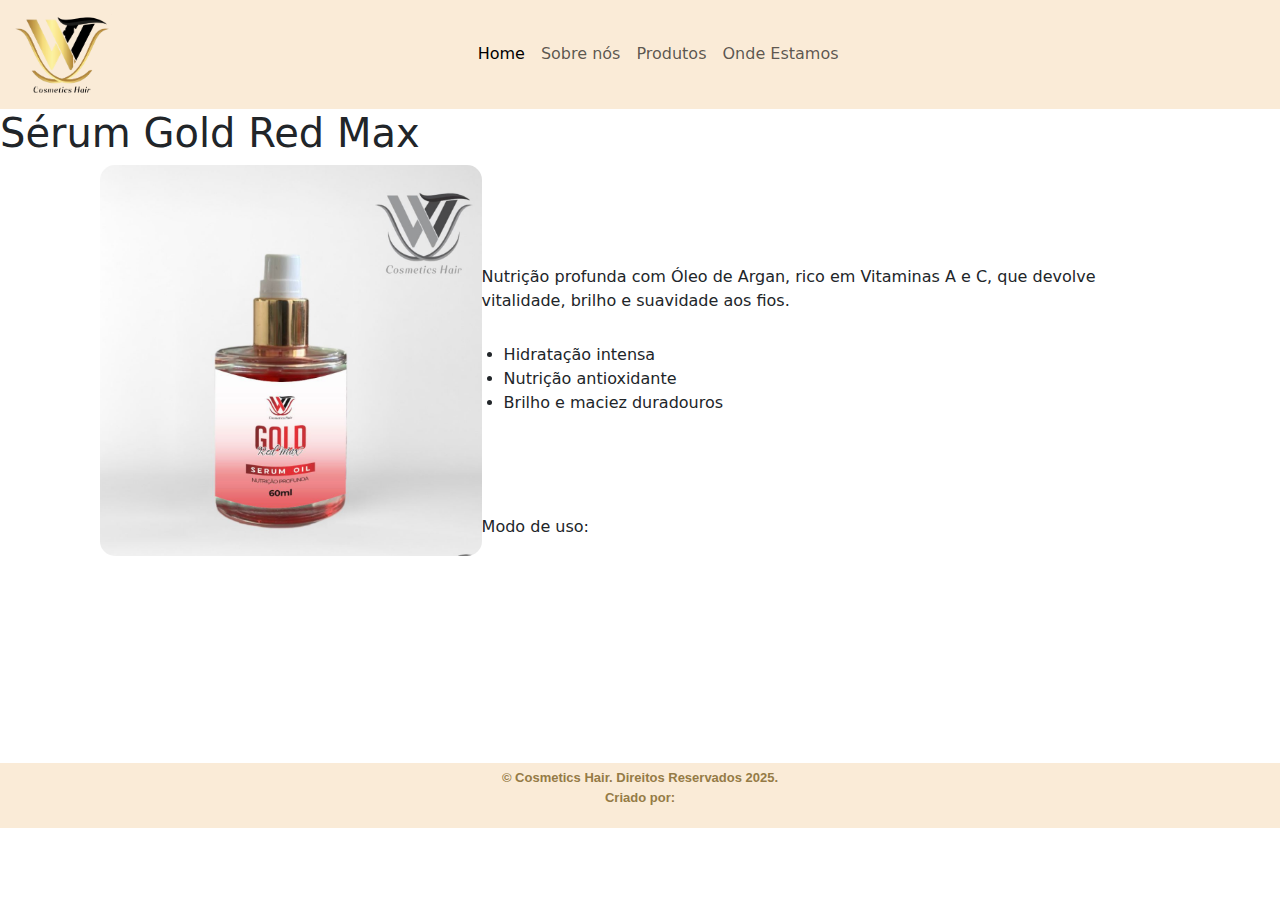
<file: produtos/produto1.html>
<!DOCTYPE html>
<html lang="en">

<head>
    <meta charset="UTF-8">
    <meta name="viewport" content="width=device-width, initial-scale=1.0">
    <title>Produto_wt</title>
    <link rel="stylesheet" href="../produtos/produtos.css">
    <link rel="shortcut icon" href="../imagens/logowt-removebg-preview.png" type="image/x-icon">
    <link rel="stylesheet" href="https://cdn.jsdelivr.net/npm/bootstrap@5.3.8/dist/css/bootstrap.min.css">
</head>

<body>

    <header>
        <div class="tudo">
            <nav class="navbar navbar-expand-lg mx-auto">
                <div class="container-fluid">
                    <a class="navbar-brand" href="#">
                        <img src="../imagens/logowt-removebg-preview.png" alt="logo">
                    </a>
                    <button class="navbar-toggler" type="button" data-bs-toggle="collapse"
                        data-bs-target="#navbarSupportedContent" aria-controls="navbarSupportedContent"
                        aria-expanded="false" aria-label="Toggle navigation">
                        <span class="navbar-toggler-icon"></span>
                    </button>
                    <div class="collapse navbar-collapse" id="navbarSupportedContent">
                        <ul class="navbar-nav me-auto mb-2 mb-lg-0">
                            <li class="nav-item">
                                <a class="nav-link active" aria-current="page" href="../portfolio/index.html">Home</a>
                            </li>
                            <li class="nav-item">
                                <a class="nav-link" href="#sobre">Sobre nós</a>
                            </li>
                            <li class="nav-item">
                                <a class="nav-link" href="#">
                                    Produtos
                                </a>
                            </li>
                            <li>
                                <a class="nav-link" href="#">Onde Estamos</a>
                            </li>
                        </ul>
                    </div>
                </div>
            </nav>
        </div>
    </header>



    <section>
        <div class="produto"><!--Alterações Jéssica-->
            <div class="produto1">
                <h1>Sérum Gold Red Max</h1>
            </div>
            <div class="informe_produto">
                <div class="img_produto">
                    <img src="../imagens/Finalizadores e Seruns/produto1.jpeg" alt="produto1">
                </div>
                <div class="descricao">
                    <p>Nutrição profunda com Óleo de Argan, rico em Vitaminas A e C, que devolve vitalidade, brilho e
                        suavidade aos fios.</p>
                    <ul>
                        <li>
                            Hidratação intensa
                        </li>
                        <li>
                            Nutrição antioxidante
                        </li>
                        <li>
                            Brilho e maciez duradouros
                        </li>
                    </ul>
                    <p class="mduso">
                    Modo de uso:
                </p>
                </div>
            </div>

        </div>
    </section>

    <footer>
        <p>&copy; Cosmetics Hair. Direitos Reservados 2025.
            <br>
            Criado por:
        </p>
    </footer>


















    <!--breno-->


























    <!--breno-->
    <script src="https://cdn.jsdelivr.net/npm/@popperjs/core@2.11.8/dist/umd/popper.min.js"
        integrity="sha384-I7E8VVD/ismYTF4hNIPjVp/Zjvgyol6VFvRkX/vR+Vc4jQkC+hVqc2pM8ODewa9r"
        crossorigin="anonymous"></script>
    <script src="https://cdn.jsdelivr.net/npm/bootstrap@5.3.8/dist/js/bootstrap.bundle.min.js"
        integrity="sha384-FKyoEForCGlyvwx9Hj09JcYn3nv7wiPVlz7YYwJrWVcXK/BmnVDxM+D2scQbITxI"
        crossorigin="anonymous"></script>
    <!--breno-->

</body>

</html>
</file>
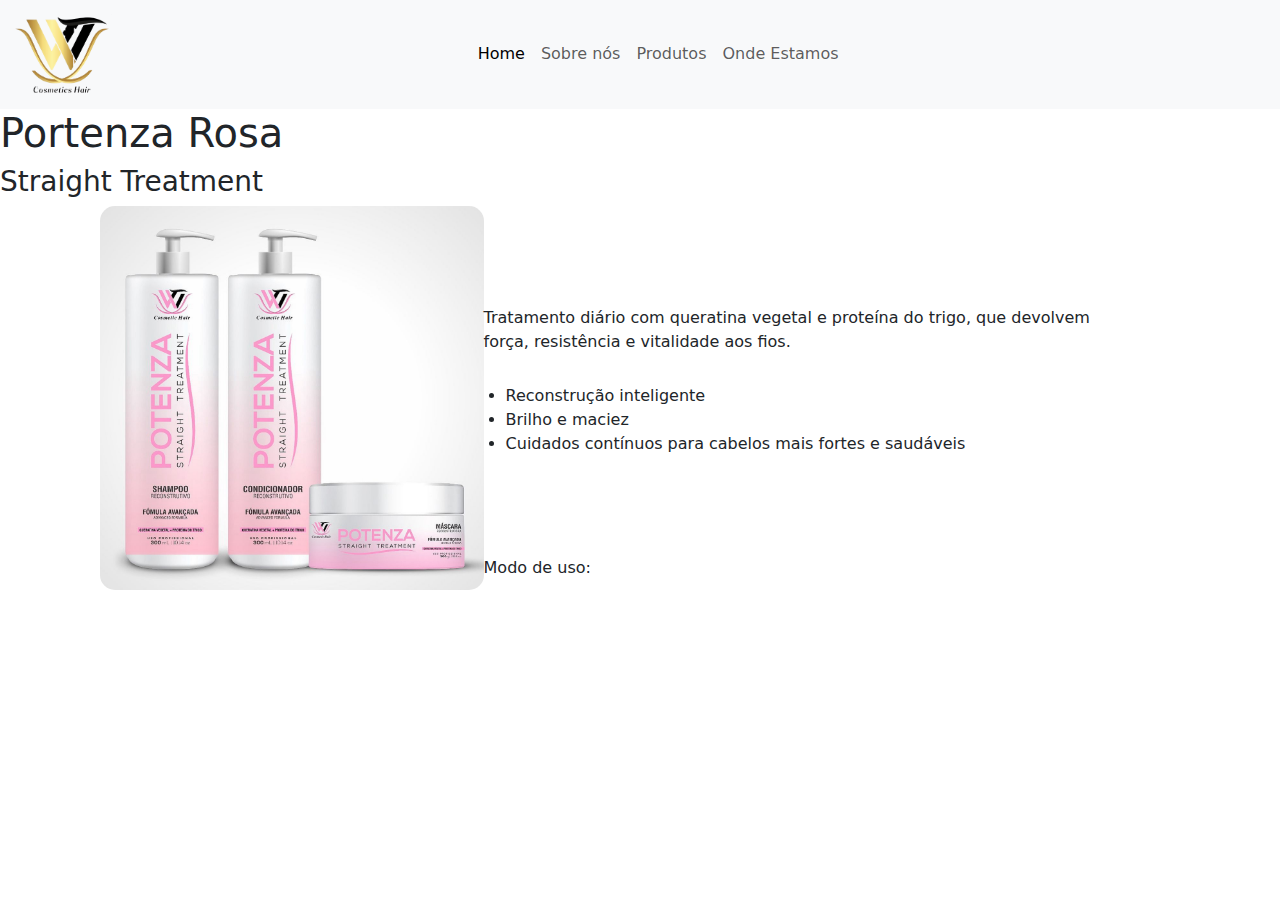
<file: produtos/produto2.html>
<!DOCTYPE html>
<html lang="en">
<head>
    <meta charset="UTF-8">
    <meta name="viewport" content="width=device-width, initial-scale=1.0">
    <title>Produto_wt</title>
    <link rel="stylesheet" href="produtos.css">
    <link rel="shortcut icon" href="../imagens/logowt-removebg-preview.png" type="image/x-icon">
    <link rel="stylesheet" href="https://cdn.jsdelivr.net/npm/bootstrap@5.3.8/dist/css/bootstrap.min.css">
</head>
<body>

    <header>
        <div class="tudo">
            <nav class="navbar navbar-expand-lg bg-body-tertiary mx-auto">
                <div class="container-fluid">
                    <a class="navbar-brand" href="#">
                        <img src="../imagens/logowt-removebg-preview.png" alt="">
                    </a>
                    <button class="navbar-toggler" type="button" data-bs-toggle="collapse"
                        data-bs-target="#navbarSupportedContent" aria-controls="navbarSupportedContent"
                        aria-expanded="false" aria-label="Toggle navigation">
                        <span class="navbar-toggler-icon"></span>
                    </button>
                    <div class="collapse navbar-collapse" id="navbarSupportedContent">
                        <ul class="navbar-nav me-auto mb-2 mb-lg-0">
                            <li class="nav-item">
                                <a class="nav-link active" aria-current="page" href="../portfolio/index.html">Home</a>
                            </li>
                            <li class="nav-item">
                                <a class="nav-link" href="#sobre">Sobre nós</a>
                            </li>
                            <li class="nav-item">
                                <a class="nav-link" href="#">
                                    Produtos
                                </a>
                            </li>
                            <li>
                                <a class="nav-link" href="#">Onde Estamos</a>
                            </li>
                        </ul>
                    </div>
                </div>
            </nav>
        </div>
    </header>



   <section>
        <div class="produto"><!--Alterações Jéssica-->
            <div class="produto1">
                <h1>Portenza Rosa</h1>
                <h3>Straight Treatment</h3>
            </div>
            <div class="informe_produto">
                <div class="img_produto">
                    <img src="../imagens/Tratamentos profissionais/produto6.jpg" alt="produto2">
                </div>
                <div class="descricao">
                    <p>
                        Tratamento diário com queratina vegetal e proteína do trigo, que devolvem força, resistência e vitalidade aos fios.
                        <ul>
                            <li>
                                Reconstrução inteligente
                            </li>
                            <li>
                                Brilho e maciez
                            </li>
                            <li>
                                Cuidados contínuos para cabelos mais fortes e saudáveis
                            </li>
                        </ul>
                    </p>
                    <p>Modo de uso:</p>
                </div>
            </div>

        </div>
    </section>












    <!--breno-->






















    











    <!--breno-->
    <script src="https://cdn.jsdelivr.net/npm/@popperjs/core@2.11.8/dist/umd/popper.min.js"
        integrity="sha384-I7E8VVD/ismYTF4hNIPjVp/Zjvgyol6VFvRkX/vR+Vc4jQkC+hVqc2pM8ODewa9r"
        crossorigin="anonymous"></script>
    <script src="https://cdn.jsdelivr.net/npm/bootstrap@5.3.8/dist/js/bootstrap.bundle.min.js"
        integrity="sha384-FKyoEForCGlyvwx9Hj09JcYn3nv7wiPVlz7YYwJrWVcXK/BmnVDxM+D2scQbITxI"
        crossorigin="anonymous"></script>
    <!--breno-->
</body>
</html>
</file>
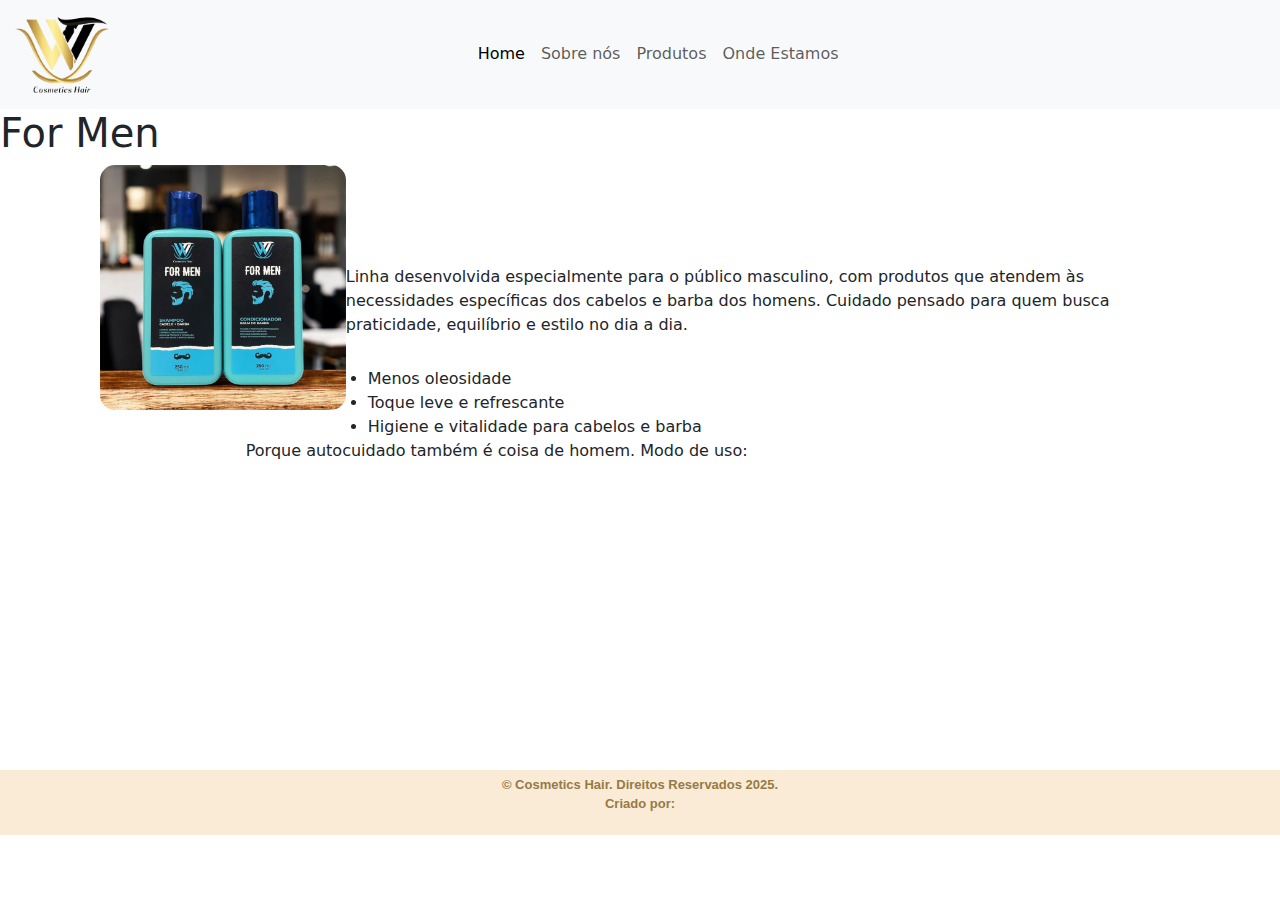
<file: produtos/produto3.html>
<!DOCTYPE html>
<html lang="en">
<head>
    <meta charset="UTF-8">
    <meta name="viewport" content="width=device-width, initial-scale=1.0">
    <title>Produto_wt</title>
    <link rel="stylesheet" href="produtos.css">
    <link rel="shortcut icon" href="../imagens/logowt-removebg-preview.png" type="image/x-icon">
    <link rel="stylesheet" href="https://cdn.jsdelivr.net/npm/bootstrap@5.3.8/dist/css/bootstrap.min.css">
</head>
<body>

    <header>
        <div class="tudo">
            <nav class="navbar navbar-expand-lg bg-body-tertiary mx-auto">
                <div class="container-fluid">
                    <a class="navbar-brand" href="#">
                        <img src="../imagens/logowt-removebg-preview.png" alt="">
                    </a>
                    <button class="navbar-toggler" type="button" data-bs-toggle="collapse"
                        data-bs-target="#navbarSupportedContent" aria-controls="navbarSupportedContent"
                        aria-expanded="false" aria-label="Toggle navigation">
                        <span class="navbar-toggler-icon"></span>
                    </button>
                    <div class="collapse navbar-collapse" id="navbarSupportedContent">
                        <ul class="navbar-nav me-auto mb-2 mb-lg-0">
                            <li class="nav-item">
                                <a class="nav-link active" aria-current="page" href="../portfolio/index.html">Home</a>
                            </li>
                            <li class="nav-item">
                                <a class="nav-link" href="#sobre">Sobre nós</a>
                            </li>
                            <li class="nav-item">
                                <a class="nav-link" href="#">
                                    Produtos
                                </a>
                            </li>
                            <li>
                                <a class="nav-link" href="#">Onde Estamos</a>
                            </li>
                        </ul>
                    </div>
                </div>
            </nav>
        </div>
    </header>



    <section>
        <div class="produto"> <!--Alterações Jéssica-->
            <div class="produto3">
                <h1>For Men</h1>
            </div>
            <div class="informe_produto">
                <div class="img_produto">
                    <img src="../imagens/produto5.jpg" alt="produto3">
                </div>
                <div class="descricao">
                    <p>
                        Linha desenvolvida especialmente para o público masculino, com produtos que atendem às necessidades específicas dos cabelos e barba dos homens.
                        Cuidado pensado para quem busca praticidade, equilíbrio e estilo no dia a dia.
                        <ul>
                            <li>
                                Menos oleosidade
                            </li>
                            <li>
                                Toque leve e refrescante
                            </li>
                            <li>
                                Higiene e vitalidade para cabelos e barba
                            </li>
                        </ul>
                        Porque autocuidado também é coisa de homem.
                        Modo de uso:
                    </p>
                </div>
            </div>

        </div>
    </section>
    <footer>
        <p>&copy; Cosmetics Hair. Direitos Reservados 2025.
            <br>
            Criado por:
        </p>
    </footer>








    <!--breno-->






















    



















    <!--breno-->
    <script src="https://cdn.jsdelivr.net/npm/@popperjs/core@2.11.8/dist/umd/popper.min.js"
        integrity="sha384-I7E8VVD/ismYTF4hNIPjVp/Zjvgyol6VFvRkX/vR+Vc4jQkC+hVqc2pM8ODewa9r"
        crossorigin="anonymous"></script>
    <script src="https://cdn.jsdelivr.net/npm/bootstrap@5.3.8/dist/js/bootstrap.bundle.min.js"
        integrity="sha384-FKyoEForCGlyvwx9Hj09JcYn3nv7wiPVlz7YYwJrWVcXK/BmnVDxM+D2scQbITxI"
        crossorigin="anonymous"></script>
    <!--breno-->

</body>
</html>
</file>
<file: portfolio/portf.css>
body {
    background-color: antiquewhite;
}
</file>
<file: produtos/produtos.css>
* {
    box-sizing: border-box;
    /*inclui padding e border na largura e altura totais do elemento*/
    max-width: 100%;
    /*impede que os elementos ultrapassem a largura da tela*/
    margin: 0;
    /*remove a margem padrão dos elementos*/
    padding: 0;
    /*remove o padding padrão dos elementos*/
}


body {
    background-color: antiquewhite;
}

header {
    position: sticky;
    /*faz que o header grude na tela*/
    top: 0;
    z-index: 3;
}

.navbar-nav {
    width: 93%;
    justify-content: center;
}

.navbar-brand img {
    width: 100px;
}

.informe_produto {
    display: flex;
}

.tudo {
    background-color: antiquewhite;
    color: rgb(64, 64, 64);
}

.produto {
    margin-bottom: 207px;
}

/* COMEÇO PRODUTO1 - TRATAMENTO PROFISSIONAL - JÉSSICA*/
section.produtos {
    background-color: #ffffff;
    /*cor de fundo da seção*/
    padding: 40px 20px;
    /*espaço interno da seção*/
    font-family: 'Poppins', sans-serif;
    /*define a fonte padrão*/
}

.produtos h2 {
    text-align: center;
    /*centraliza o título*/
    margin: 20px 0;
    /*espaço acima e abaixo do título*/
    font-size: 2em;
    /*tamanho da fonte do título*/
    color: #c7a45d;
    /*cor do título*/
    font-weight: bold;
    /*deixa a fonte em negrito*/
}

.produtos .produto-item h3 {
    text-align: center;
    /*centraliza o subtítulo*/
    margin: 10px 0;
    /*espaço acima e abaixo do subtítulo*/
    font-size: 1.5em;
    /*tamanho da fonte do subtítulo*/
    color: #c7a45d;
    /*cor do subtítulo*/
    font-weight: bolder;
    /*deixa a fonte em negrito*/
}

.produtos p {
    text-align: justify;
    /*alinha o texto nas duas margens*/
    font-size: 1em;
    /*tamanho da fonte do parágrafo*/
    color: #3b3030;
    /*cor do parágrafo*/
    margin-bottom: 20px;
    /*espaço abaixo do parágrafo*/
}

.produto-grid {
    display: grid;
    /*define o container como grade*/
    grid-template-columns: repeat(auto-fill, minmax(300px, 1fr));
    /*grade responsiva*/
    gap: 20px;
    /*espaço entre os itens*/
    padding: 20px;
    /*espaço interno*/
    max-width: 1200px;
    /*largura máxima da grade*/
    margin: 0 auto;
    /*centraliza a grade*/
}

.produto-item {
    background-color: antiquewhite;
    /*cor de fundo dos itens*/
    border: 1px solid #ddd;
    /*borda dos itens*/
    border-radius: 8px;
    /*bordas arredondadas*/
    overflow: hidden;
    /*remove o excesso de conteúdo*/
    box-shadow: 0 4px 8px rgba(0, 0, 0, 0.1);
    /*sombra dos itens*/
    padding: 15px;
    /*espaço interno dos itens*/
    transform: 0.3s;
    /*transição suave*/
}

.produto-item:hover {
    box-shadow: 0 8px 16px rgba(0, 0, 0, 0.2);
    /*sombra ao passar o mouse*/
    transform: translateY(-5px);
    /*eleva o item ao passar o mouse*/
}

.produto-item img {
    width: 100%;
    /*imagem responsiva*/
    height: auto;
    /*mantém a proporção da imagem*/
    border-bottom: 1px solid #ddd;
    /*borda inferior da imagem*/
    margin-bottom: 10px;
    /*espaço abaixo da imagem*/
    display: block;
    /*remove espaço em branco abaixo da imagem*/
}

.produto-item h3 {
    font-size: 1.2em;
    /*tamanho da fonte do título*/
    margin-bottom: 10px;
    /*espaço abaixo do título*/
    color: #1d1d1d;
    /*cor do título*/
}

.produto-item p {
    font-size: 1em;
    /*tamanho da fonte do parágrafo*/
    color: #222121;
    /*cor do parágrafo*/
    line-height: 1.5;
    /*altura da linha*/
}

/* Estilo geral do container */
.tabs-container {
    max-width: 800px;
    /*largura máxima do container de abas*/
    margin: 20px auto;
    /*centraliza o container de abas*/
    font-family: sans-serif;
    /*define a fonte padrão*/
    border: 1px solid #ddd;
    /*borda do container de abas*/
    border-radius: 8px;
    /*bordas arredondadas*/
    overflow: hidden;
    /*remove o excesso de conteúdo*/
}

/* Estilo dos botões das abas */
.tab-buttons {
    display: flex;
    /*alinha os botões em linha*/
    border-bottom: 1px solid #ddd;
    /*borda inferior dos botões*/
    border: #c5eb39;
    /*cor de fundo dos botões*/
}

.tab-button {
    flex: 1;
    /*cada botão ocupa o mesmo espaço*/
    padding: 10px;
    /*espaço interno dos botões*/
    background-color: #f1f1f1;
    /*cor de fundo dos botões*/
    border: none;
    /*remove a borda dos botões*/
    cursor: pointer;
    /*muda o cursor ao passar sobre os botões*/
    font-size: 1em;
    /*tamanho da fonte dos botões*/
    transition: background-color 0.3s;
    /*transição suave ao mudar a cor de fundo*/
}

.tab-button:hover {
    background-color: #ddd;
    /*cor de fundo ao passar o mouse*/
    display: inline-block;
    /*exibe o botão como bloco inline*/

}

.tab-button.active {
    background-color: #fff;
    /*cor de fundo do botão ativo*/
    border-bottom: 2px solid #5a5a5a;
    /*borda inferior do botão ativo*/
    font-weight: bold;
    /*deixa a fonte em negrito*/
    color: #333;
    /*cor da fonte do botão ativo*/
    display: inline-block;
    /*exibe o botão ativo como bloco inline*/
}
.whatsapp-button-container{
    display: block;
    text-align: center;
    padding: 5px 8px;
    border-radius: 4px;
    
}
.whatsapp-button {
    background-color: #957b46; /* cor de fundo*/
    color: white; /*cor da fonte*/
    /* IMPORTANTE: Adicione !important se a cor do Bootstrap não sumir. */
    /* Se o Bootstrap (btn-success) estiver forçando o verde: */
    background-color: #957b46 !important; 
    border-color:#957b46 !important; /* Para garantir que a borda também mude */
    font-size: 80% !important;
    font-family: 'Poppins', sans-serif !important;
}

/* Ajuste a cor de hover da aba para um tom mais suave se quiser */
.tab-button:hover {
    background-color: #ddd;
    /* Se você quiser um hover que combine: background-color: #eadfc9; */
    display: inline-block;
}

/* Estilo do conteúdo das abas */
.tab-content {
    display: none;
    /*oculta o conteúdo das abas*/
    padding: 20px;
    /*espaço interno do conteúdo*/
    border-top: none;
    /*remove a borda superior*/
    background-color: #fff;
    /*cor de fundo do conteúdo*/
    text-align: left;
}

/* Exibe o conteúdo ativo */
.tab-content.active {
    display: block;
    /*exibe o conteúdo ativo*/
}

/* Estilo responsivo */
@media (max-width: 600px) {
    .produto-grid {
        grid-template-columns: 1fr;
        /*uma coluna em telas pequenas*/
    }
}

/*FIM PRODUTO1-TRATAMENTO-JÉSSICA   */

.produto p {
    margin: 100px 150px 0px 100px;
}

.img_produto img {
    margin: 0px 0px 0px 100px;
    border-radius: 15px;
    width: 400px;
}

.descricao ul {
    margin: 30px 100px 0px 90px;
}

.mduso p {
    margin: 0px 0px px 90px;
}

footer {
    background-color: antiquewhite;
    /*cor de fundo da página*/
    color: #957b46;
    /*cor da fonte*/
    font-weight: bold;
    /*deixa a fonte em negrito*/
    font-size: small;
    text-align: center;
    /*alinha o texto ao centro*/
    padding: 5px;
    /*espaço interno*/
    bottom: 0;
    /*faz com que o rodapé fique na parte inferior da página*/
    width: 100%;
    /*faz com que o rodapé ocupe 100% da largura da página*/
    font-family: 'Poppins', sans-serif;
    /*define a fonte padrão*/
}
</file>
